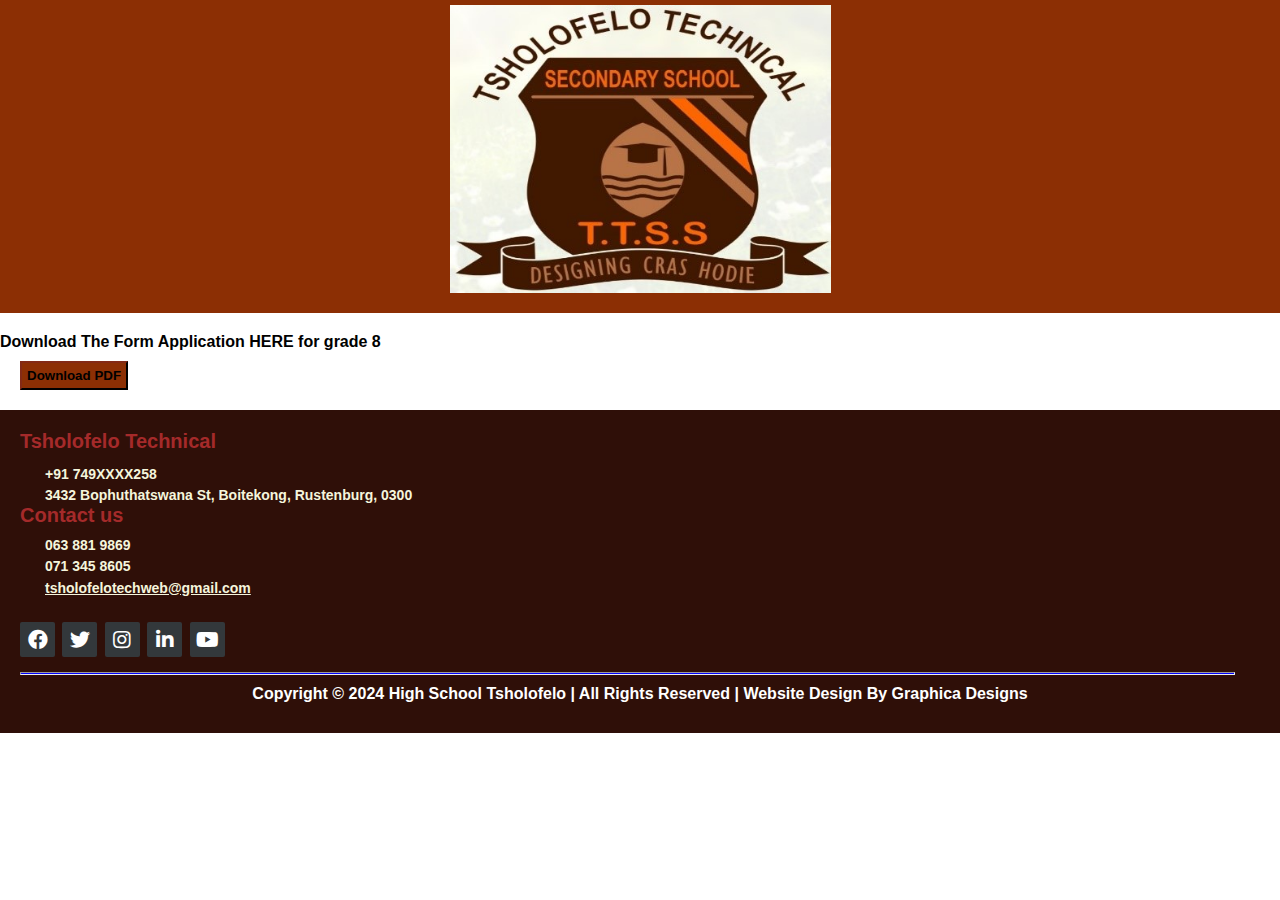
<file: FORM_APPLICATION/index.html>
<!DOCTYPE html>
<html lang="en">

<head>
    <meta charset="UTF-8">
    <meta http-equiv="X-UA-Compatible" content="IE=edge">
    <link rel="stylesheet" href="https://cdnjs.cloudflare.com/ajax/libs/font-awesome/5.15.3/css/all.min.css" />
    <link rel="stylesheet" href="http://maxcdn.bootstrapcdn.com/font-awesome/4.2.0/css/font-awesome.min.css">
    <link rel="stylesheet" href="http://fonts.googleapis.com/css?family=Cookie" type="text/css">
    <meta name="viewport" content="width=device-width, initial-scale=1">
    <link rel="stylesheet" href="style.css">
    <title>form APPLICATION</title>
</head>

<body>

    <section class="main-section">
        <div class="main-content">
            <img class="main_logo" src="../IMAGES/logo.jpg" alt="Description of main content image" />   
        </div>
        <div class="download">
            <p>Download The Form Application HERE for grade 8</form></p>
            <button id="downloadBtn">Download PDF</button>
            
        </div>
    

        <footer class="footer-distributed">
            <div class="footer-center">
                <div>
                    <div class="school_name">
                        <p class="footer-heading">Tsholofelo Technical</p>
                    </div>
                    <div class="icon-footer">
                        <p class="text">+91 749XXXX258</p>
                        <p class="text" style="margin-bottom:1px;">3432 Bophuthatswana St, Boitekong, Rustenburg, 0300</p>
                    </div>
                    <div class="school_name">
                        <p class="footer-heading">Contact us</p>
                        <p class="text">063 881 9869</p>
                        <p class="text">071 345 8605</p>
                        <p><a class="text" href="mailto:codeprogram012gmail.com?subject=Feedback&body=Hi%20there,">tsholofelotechweb@gmail.com</a></p>

                    </div>

                    <div class="footer-icons">
                        <a href="https://www.facebook.com/YourPage" target="_blank" class="fab fa-facebook"></a>
                        <a href="https://twitter.com/YourPage" target="_blank" class="fab fa-twitter"></a>
                        <a href="https://www.instagram.com/increrasableme" target="_blank" class="fab fa-instagram"></a>
                        <a href="https://www.linkedin.com/in/YourProfile" target="_blank" class="fab fa-linkedin"></a>
                        <a href="https://www.youtube.com/user/YourChannel" target="_blank" class="fab fa-youtube"></a>
                    </div>
                    <hr class="line">
                    <p class="copy-right" style="text-align: center;">Copyright © 2024 High School Tsholofelo | All Rights Reserved | Website Design By Graphica Designs</p>
                </div>
            </div>
        </footer>
    </section>
    <script>
        document.getElementById("downloadBtn").addEventListener("click", function() {
    // Replace 'path_to_your_file' with the path to your file
            var filePath = 'path_to_your_file';
            downloadFile(filePath);
        });

        function downloadFile(path) {
            var link = document.createElement('a');
            link.href = path;
            link.download = path.split('/').pop(); // Extracts filename from URL for the downloaded file
            link.click();
        }
    </script>
</body>

</html>
</file>
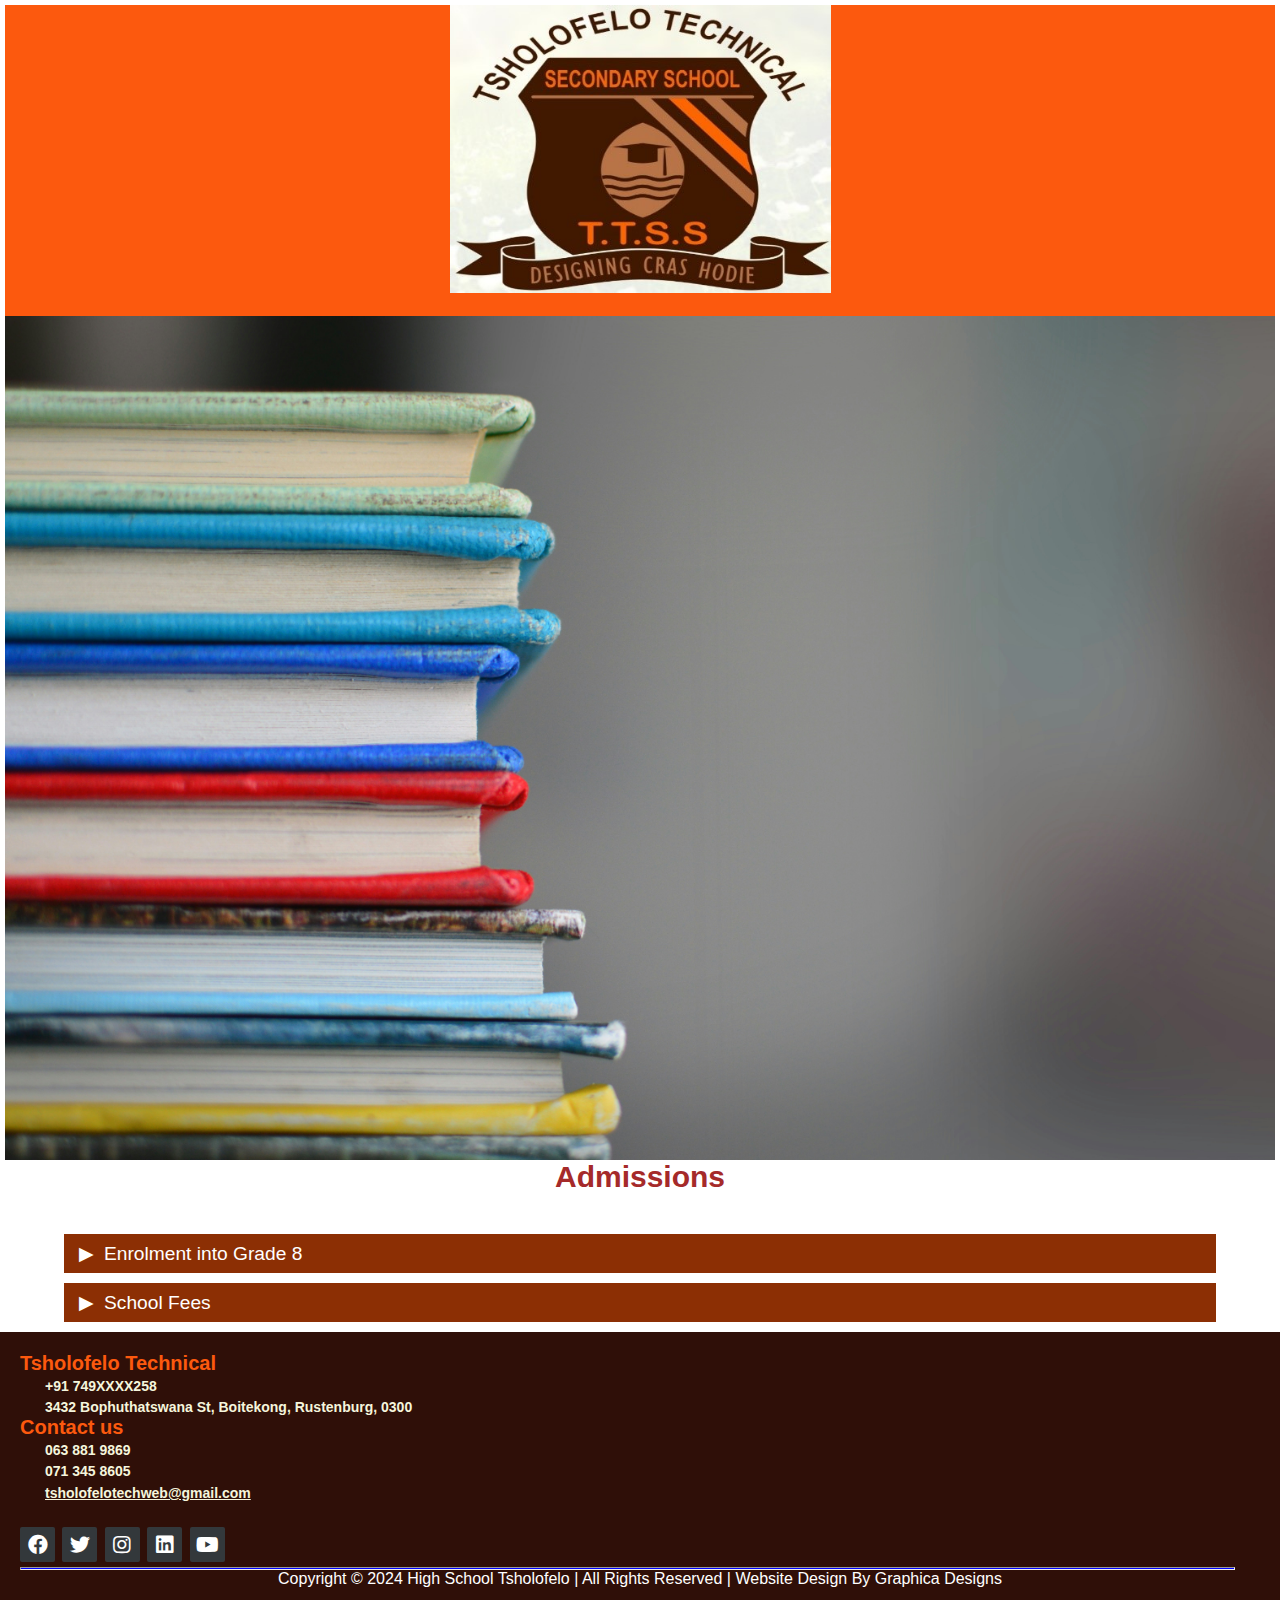
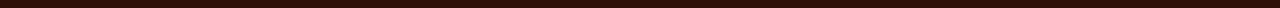
<file: ADMISSION/admission.html>
<!DOCTYPE html>
<html lang="en">

<head>
    <meta charset="UTF-8">
    <meta http-equiv="X-UA-Compatible" content="IE=edge">
    <link rel="stylesheet" href="https://cdnjs.cloudflare.com/ajax/libs/font-awesome/5.15.3/css/all.min.css" />
    <link rel="stylesheet" href="http://maxcdn.bootstrapcdn.com/font-awesome/4.2.0/css/font-awesome.min.css">
    <link rel="stylesheet" href="http://fonts.googleapis.com/css?family=Cookie" type="text/css">
    <meta name="viewport" content="width=device-width, initial-scale=1">
    <link rel="stylesheet" href="https://cdnjs.cloudflare.com/ajax/libs/font-awesome/5.15.3/css/all.min.css">
    <link rel="stylesheet" href="admission.css">
    <title>ADMISSION</title>
</head>

<body>

    <section class="main-section">
        <div class="main-content">
            <div class="heading-background">
                <img class="main_logo" src="../IMAGES/logo.jpg" alt="Description of main content image" />
            </div>
            <img class="image1" src="../IMAGES/admission.jpg" />
            <h1 class="main-text"> <font color="brown">Admissions</font> </h1>
        </div>
        <section>
            <ul class="myUL">
                <li><button class="caret-btn">Enrolment into Grade 8</button>
                    <ul class="nested">
                        <li style="margin-bottom: 10px; font-size: larger; font-weight: bold;"><h5>PLEASE NOTE:</h5></li>
                        <li style="margin-left: 25px;">-Application Period Begins: Get ready to apply from 
                            May 2, 2023. Mark your calendars!</li>
                        <li style="margin-left: 25px;">-Important Deadline Alert: Please note that
                             we won't be able to accept any applications submitted after the deadline.
                             So, make sure you get yours in on time! </li>
                        <li style="margin-left: 25px;">-Fill in the Required Fields: When completing your app
                            lication, don't forget to fill in all the fields marked 
                            with a little star (*). It's super important!</li>
                        <li style="margin-left: 25px;">-Certify Your Documents: Before attaching your documents, make sure
                             they're certified. We want to make sure e
                            verything's in order for you.</li>
                        <li style="margin-left: 25px;">-A Little Reminder: This application form is for parents or legal
                             guardians to complete. We appreciate your cooperation!</li>
                        <li style="margin-left: 25px;">-Download and Submit: If you prefer, you can download the application form below.
                             Once you've filled it out, just follow the instructions to submit it.</li>
                        <li style="margin-left: 25px; margin-top:20px">-We're eagerly looking forward to getting your application. Let's make 
                            2024 an amazing year together!</li>
                        <li style="margin-left: 25px;">-Technology</li>
                    </ul>
                </li>
            </ul>
            <ul class="myUL">
                <li><button class="caret-btn">School Fees</button>
                    <ul class="nested">
                        <li  style="margin-bottom: 10px; font-size: larger; font-weight: bold;"><h5>Registration</h5></li>
                        <li style="margin-left: 25px;">-Setswana Home Language</li>
                        <li style="margin-left: 25px;">-English First Additional Language</li>
                        <li style="margin-left: 25px;">-Life Orientation</li>
                        <li  style="margin-bottom: 10px; font-size: larger; font-weight: bold;"><h5>School Fees</h5></li>
                        <li style="margin-left: 25px;">-Natural Sciences</li>
                        <li style="margin-left: 25px;">-Creative Arts</li>
                        <li style="margin-left: 25px;">-Economic Management Sciences</li>
                        <li style="margin-left: 25px;">-Technology</li>
                    </ul>
                </li>
            </ul>

        </section>

        <footer class="footer-distributed">
            <div class="footer-center">
                <div>
                    <div class="school_name">
                        <p class="footer-heading">Tsholofelo Technical</p>
                    </div>
                    <div class="icon-footer">
                        <p class="text">+91 749XXXX258</p>
                        <p class="text" style="margin-bottom:1px;">3432 Bophuthatswana St, Boitekong, Rustenburg, 0300</p>
                    </div>
                    <div class="school_name">
                        <p class="footer-heading">Contact us</p>
                        <p class="text">063 881 9869</p>
                        <p class="text">071 345 8605</p>
                        <p><a class="text" href="mailto:codeprogram012gmail.com?subject=Feedback&body=Hi%20there,">tsholofelotechweb@gmail.com</a></p>

                    </div>

                    <div class="footer-icons">
                        <a href="https://www.facebook.com/YourPage" target="_blank" class="fab fa-facebook"></a>
                        <a href="https://twitter.com/YourPage" target="_blank" class="fab fa-twitter"></a>
                        <a href="https://www.instagram.com/increrasableme" target="_blank" class="fab fa-instagram"></a>
                        <a href="https://www.linkedin.com/in/YourProfile" target="_blank" class="fab fa-linkedin"></a>
                        <a href="https://www.youtube.com/user/YourChannel" target="_blank" class="fab fa-youtube"></a>
                    </div>
                    <hr class="line">
                    <p class="copy-right" style="text-align: center;">Copyright © 2024 High School Tsholofelo | All Rights Reserved | Website Design By Graphica Designs</p>
                </div>
            </div>
        </footer>
    </section>
    <script>
            document.addEventListener('DOMContentLoaded', function() {
        const caretButtons = document.querySelectorAll('.caret-btn');
        caretButtons.forEach(button => {
            button.addEventListener('click', function() {
                this.classList.toggle('caret-down');
                const nestedContent = this.nextElementSibling;
                nestedContent.classList.toggle('active');
            });
        });
    });

    </script>
</body>

</html>
</file>
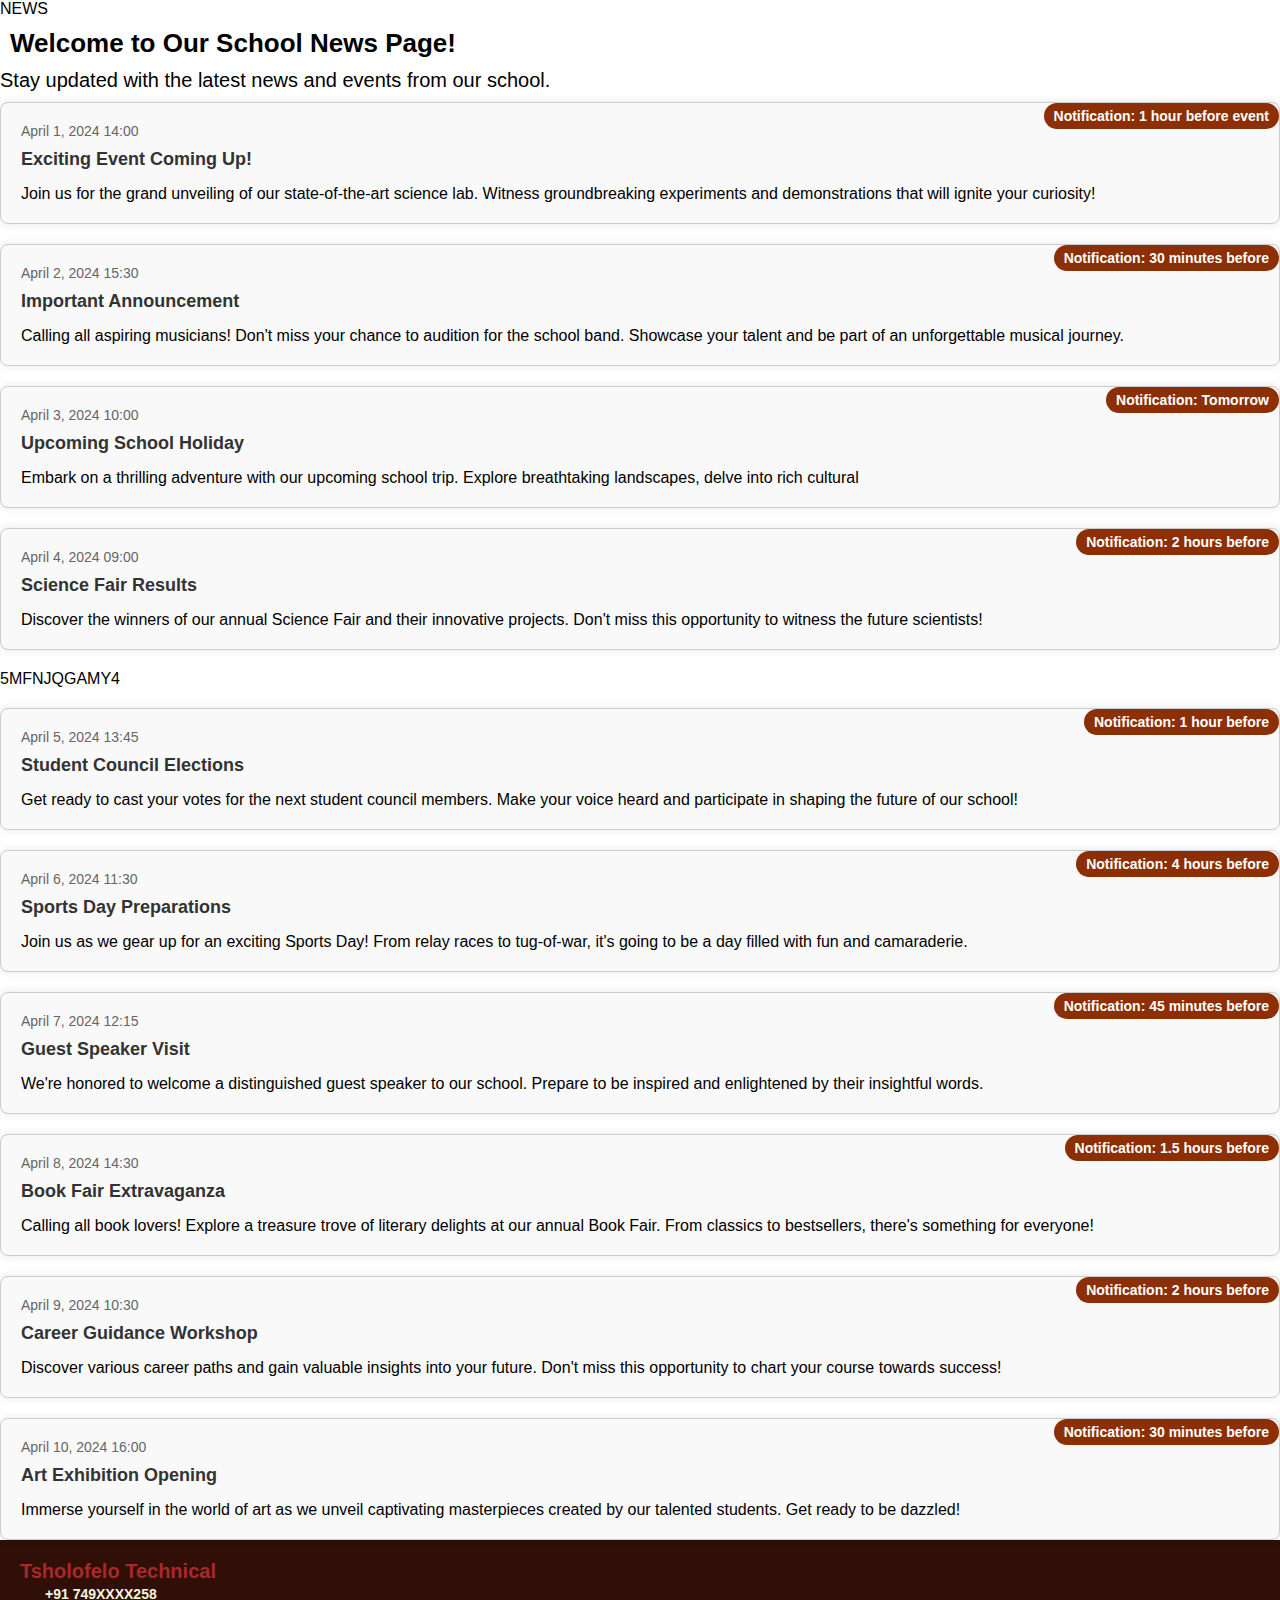
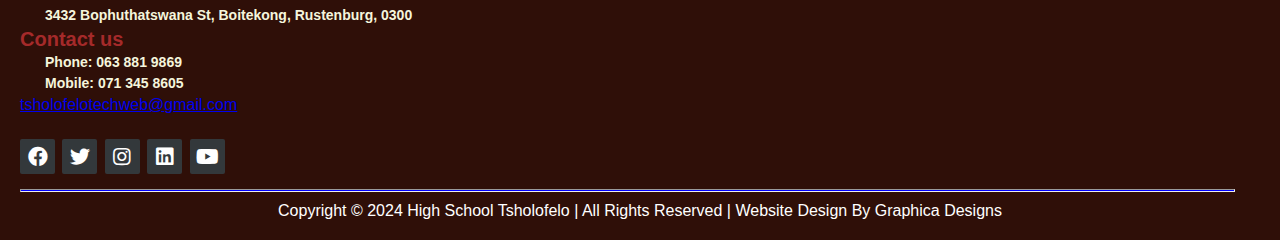
<file: NEWS/news.html>
<!DOCTYPE html>
<html lang="en">
<head>
    <meta charset="UTF-8">
    <meta http-equiv="X-UA-Compatible" content="IE=edge">
    <link rel="stylesheet" href="https://cdnjs.cloudflare.com/ajax/libs/font-awesome/5.15.3/css/all.min.css" />
    <link rel="stylesheet" href="http://maxcdn.bootstrapcdn.com/font-awesome/4.2.0/css/font-awesome.min.css">
    <link rel="stylesheet" href="http://fonts.googleapis.com/css?family=Cookie" type="text/css">
    <meta name="viewport" content="width=device-width, initial-scale=1">
    <link rel="stylesheet" href="https://cdnjs.cloudflare.com/ajax/libs/font-awesome/5.15.3/css/all.min.css">
    <link rel="stylesheet" href="news.css"
    <title>NEWS</title>

    <style>
        /* Your CSS styles */
    </style>
</head>
<body>
    <!-- Banner Section -->
    <div class="banner">
        <div class="banner-title">Welcome to Our School News Page!</div>
        <div class="banner-description">Stay updated with the latest news and events from our school.</div>
    </div>

    <!-- Container for News Boxes -->
    <div class="news-container">
        <!-- News Box 1 -->
        <div class="news-box event1">
            <div class="news-date">April 1, 2024 14:00</div>
            <div class="news-headline">Exciting Event Coming Up!</div>
            <div class="notification" onclick="showNotificationTime('event1', 60)">Notification: 1 hour before event</div>
            <p>Join us for the grand unveiling of our state-of-the-art science lab. Witness groundbreaking experiments and demonstrations that will ignite your curiosity!</p>
        </div>

        <!-- News Box 2 -->
        <div class="news-box event2">
            <div class="news-date">April 2, 2024 15:30</div>
            <div class="news-headline">Important Announcement</div>
            <div class="notification" onclick="showNotificationTime('event2', 30)">Notification: 30 minutes before</div>
            <p>Calling all aspiring musicians! Don't miss your chance to audition for the school band. Showcase your talent and be part of an unforgettable musical journey.</p>
        </div>

        <!-- News Box 3 -->
        <div class="news-box event3">
            <div class="news-date">April 3, 2024 10:00</div>
            <div class="news-headline">Upcoming School Holiday</div>
            <div class="notification" onclick="showNotificationTime('event3', 1440)">Notification: Tomorrow</div>
            <p>Embark on a thrilling adventure with our upcoming school trip. Explore breathtaking landscapes, delve into rich cultural</p>
        </div>

        <!-- Add more news boxes -->
        <!-- News Box 4 -->
        <div class="news-box event4">
            <div class="news-date">April 4, 2024 09:00</div>
            <div class="news-headline">Science Fair Results</div>
            <div class="notification" onclick="showNotificationTime('event4', 120)">Notification: 2 hours before</div>
            <p>Discover the winners of our annual Science Fair and their innovative projects. Don't miss this opportunity to witness the future scientists!</p>
        </div>5MFNJQGAMY4

        <!-- News Box 5 -->
        <div class="news-box event5">
            <div class="news-date">April 5, 2024 13:45</div>
            <div class="news-headline">Student Council Elections</div>
            <div class="notification" onclick="showNotificationTime('event5', 60)">Notification: 1 hour before</div>
            <p>Get ready to cast your votes for the next student council members. Make your voice heard and participate in shaping the future of our school!</p>
        </div>

        <!-- News Box 6 -->
        <div class="news-box event6">
            <div class="news-date">April 6, 2024 11:30</div>
            <div class="news-headline">Sports Day Preparations</div>
            <div class="notification" onclick="showNotificationTime('event6', 240)">Notification: 4 hours before</div>
            <p>Join us as we gear up for an exciting Sports Day! From relay races to tug-of-war, it's going to be a day filled with fun and camaraderie.</p>
        </div>

        <!-- News Box 7 -->
        <div class="news-box event7">
            <div class="news-date">April 7, 2024 12:15</div>
            <div class="news-headline">Guest Speaker Visit</div>
            <div class="notification" onclick="showNotificationTime('event7', 45)">Notification: 45 minutes before</div>
            <p>We're honored to welcome a distinguished guest speaker to our school. Prepare to be inspired and enlightened by their insightful words.</p>
        </div>

        <!-- News Box 8 -->
        <div class="news-box event8">
            <div class="news-date">April 8, 2024 14:30</div>
            <div class="news-headline">Book Fair Extravaganza</div>
            <div class="notification" onclick="showNotificationTime('event8', 90)">Notification: 1.5 hours before</div>
            <p>Calling all book lovers! Explore a treasure trove of literary delights at our annual Book Fair. From classics to bestsellers, there's something for everyone!</p>
        </div>

        <!-- News Box 9 -->
        <div class="news-box event9">
            <div class="news-date">April 9, 2024 10:30</div>
            <div class="news-headline">Career Guidance Workshop</div>
            <div class="notification" onclick="showNotificationTime('event9', 120)">Notification: 2 hours before</div>
            <p>Discover various career paths and gain valuable insights into your future. Don't miss this opportunity to chart your course towards success!</p>
        </div>

        <!-- News Box 10 -->
        <div class="news-box event10">
            <div class="news-date">April 10, 2024 16:00</div>
            <div class="news-headline">Art Exhibition Opening</div>
            <div class="notification" onclick="showNotificationTime('event10', 30)">Notification: 30 minutes before</div>
            <p>Immerse yourself in the world of art as we unveil captivating masterpieces created by our talented students. Get ready to be dazzled!</p>
        </div>
    </div>

     <!-- Footer Section -->
     <footer class="footer-distributed">
        <div class="footer-center">
            <div class="school_name">
                <p class="footer-heading">Tsholofelo Technical</p>
            </div>
            <div class="icon-footer">
                <p class="text">+91 749XXXX258</p>
                <p class="text">3432 Bophuthatswana St, Boitekong, Rustenburg, 0300</p>
            </div>
            <div class="contact-info">
                <p class="footer-heading">Contact us</p>
                <p class="text">Phone: 063 881 9869</p>
                <p class="text">Mobile: 071 345 8605</p>
                <p><a class="email-link" href="mailto:tsholofelotechweb@gmail.com?subject=Feedback&body=Hi%20there,">tsholofelotechweb@gmail.com</a></p>
            </div>
            <div class="footer-icons">
                <a href="https://www.facebook.com/YourPage" target="_blank" class="fab fa-facebook"></a>
                <a href="https://twitter.com/YourPage" target="_blank" class="fab fa-twitter"></a>
                <a href="https://www.instagram.com/increrasableme" target="_blank" class="fab fa-instagram"></a>
                <a href="https://www.linkedin.com/in/YourProfile" target="_blank" class="fab fa-linkedin"></a>
                <a href="https://www.youtube.com/user/YourChannel" target="_blank" class="fab fa-youtube"></a>
            </div>
        </div>
        <hr class="line">
        <p class="copy-right">Copyright © 2024 High School Tsholofelo | All Rights Reserved | Website Design By Graphica Designs</p>
    </footer>

    <script>
        // Function to show notification time when clicked
        function showNotificationTime(eventClass, minutesBefore) {
            var currentDate = new Date();
            var eventDate = new Date(document.querySelector('.' + eventClass).querySelector('.news-date').textContent.trim());
            var notificationTime = new Date(eventDate.getTime() - minutesBefore * 60000); // Convert minutes to milliseconds

            // Format notification time message
            var hours = notificationTime.getHours();
            var minutes = notificationTime.getMinutes();
            var ampm = hours >= 12 ? 'PM' : 'AM';
            hours = hours % 12;
            hours = hours ? hours : 12; // Handle midnight (0 hours)
            minutes = minutes < 10 ? '0' + minutes : minutes; // Add leading zero for single digit minutes
            var notificationMessage = 'Notification at ' + hours + ':' + minutes + ' ' + ampm;

            // Display notification time
            alert(notificationMessage);
        }
    </script>
</body>
</html>
</file>
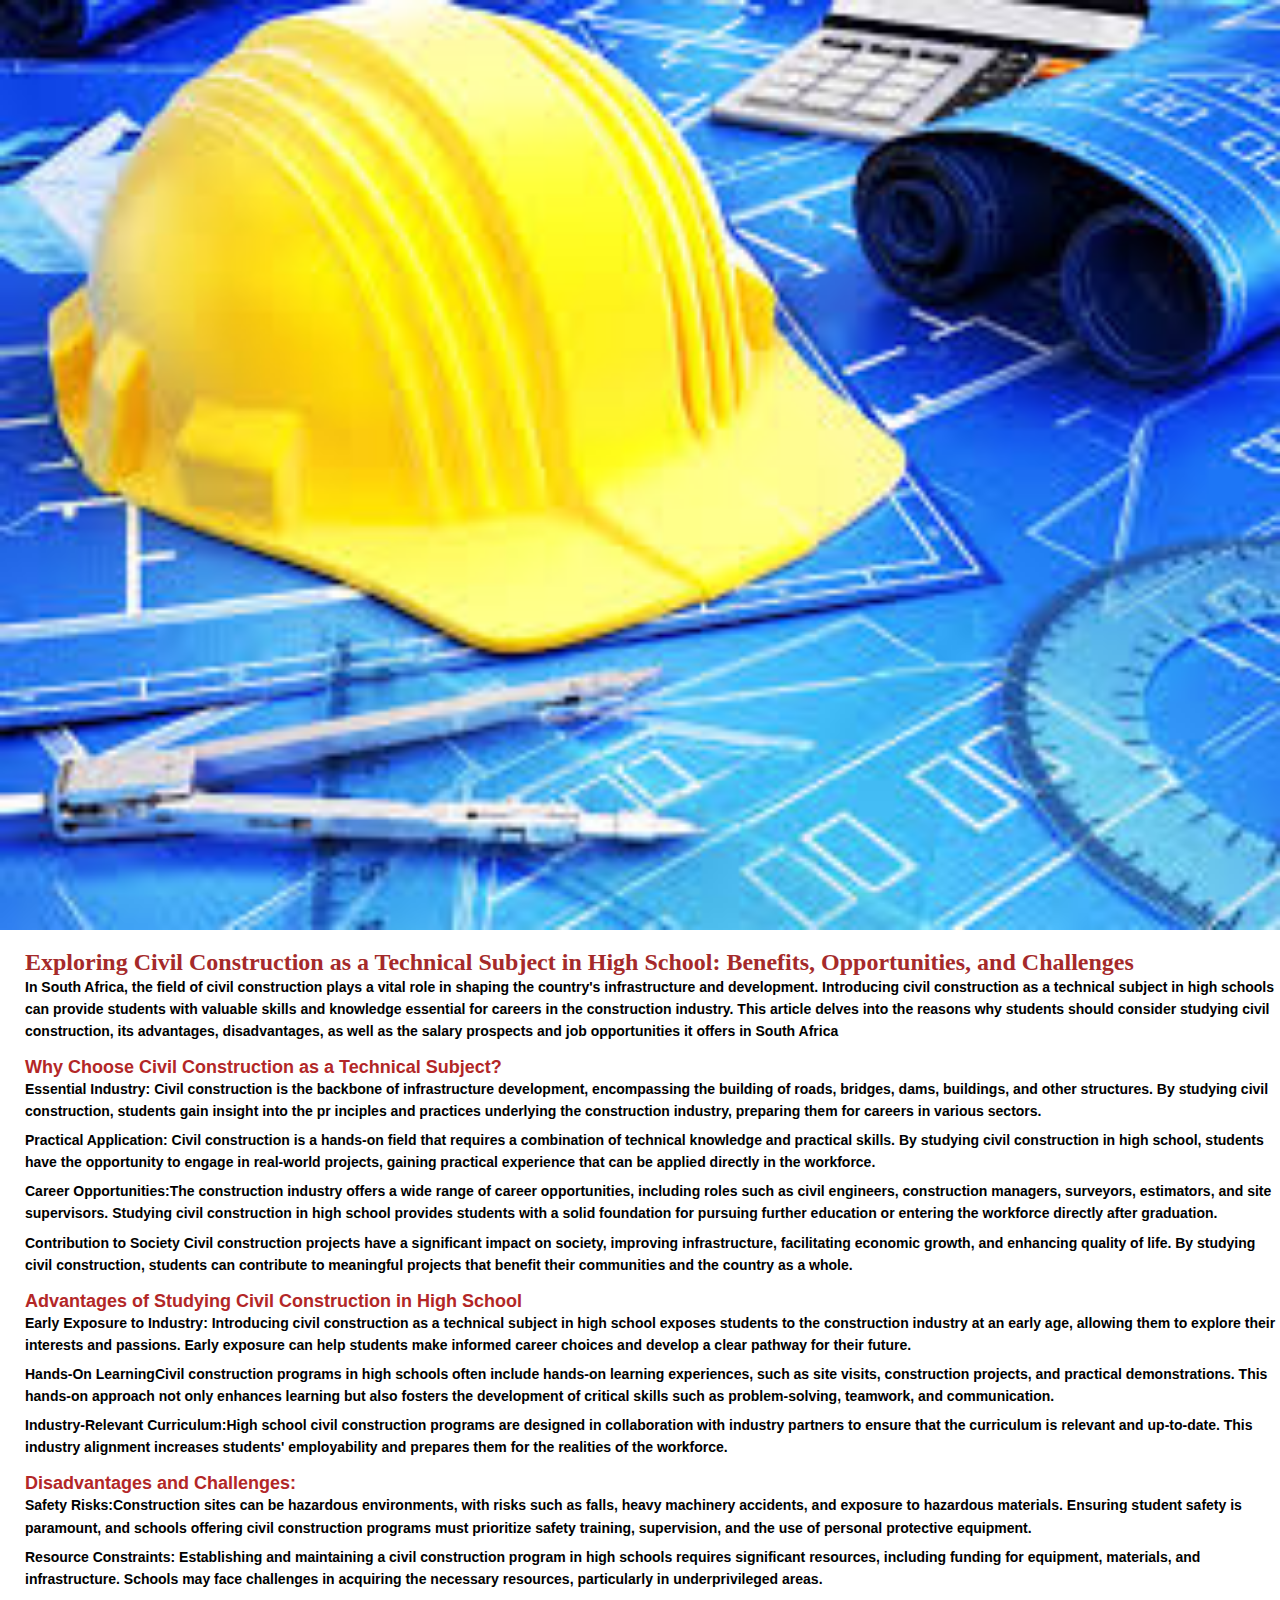
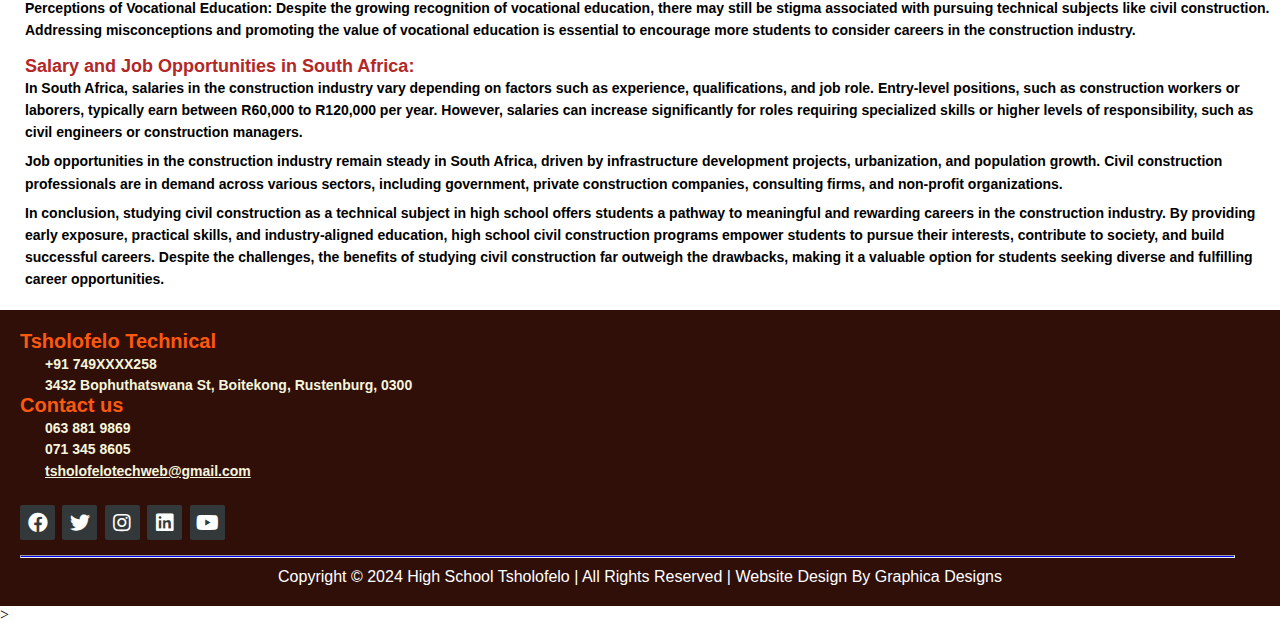
<file: ACADEMICS/carrer/constraction.html>
<!DOCTYPE html>
<html lang="en">

<head>
    <meta charset="UTF-8">
    <meta http-equiv="X-UA-Compatible" content="IE=edge">
    <link rel="stylesheet" href="https://cdnjs.cloudflare.com/ajax/libs/font-awesome/5.15.3/css/all.min.css" />
    <link rel="stylesheet" href="http://maxcdn.bootstrapcdn.com/font-awesome/4.2.0/css/font-awesome.min.css">
    <link rel="stylesheet" href="http://fonts.googleapis.com/css?family=Cookie" type="text/css">
    <meta name="viewport" content="width=device-width, initial-scale=1">
    <link rel="stylesheet" href="https://cdnjs.cloudflare.com/ajax/libs/font-awesome/5.15.3/css/all.min.css">
    <link rel="stylesheet" href="constraction.css">
    <!-- Make sure to link your style.css file -->
    <title>Construction</title>
</head>

<body>
    <div class="container">
        <div class="photos">
            <img class="image2" src="../IMAGES/const-3.jfif">
        </div>
        <div class="text">
            <p class="topic"><span style="color: black;"></span></p> 
            <h1 class=" head">Exploring Civil Construction as
                 a Technical Subject in High School: Benefits, Opportunities, and Challenges</h1>
            <p class="info">In South Africa, the field of civil construction plays a vital role in shaping the
                 country's infrastructure and development. Introducing civil construction as a technical subject
                 in high schools can provide students with valuable skills and knowledge essential for careers in
                  the construction industry. This article delves into the reasons why students should consider studying 
                  civil construction, its advantages,
                 disadvantages, as well as the salary prospects and job opportunities it offers in South Africa
            </p>
            <h1 class="topic">Why Choose Civil Construction as a Technical Subject?</h1>
            <p class="info"><span style="color: black;">Essential Industry:</span> Civil construction is the backbone of infrastructure development, encompassing 
                the building of roads, bridges, dams, buildings, and other structures. By studying civil construction, students gain insight into the pr
                inciples and practices underlying the construction industry, preparing them for careers in various sectors.
            </p>
            <p class="info"><span style="color: black;">Practical Application:</span> Civil construction is a hands-on field that requires a combination of technical
                 knowledge and practical skills. By studying civil construction in high school, students have the opportunity to 
                engage in real-world projects, gaining practical experience that can be applied directly in the workforce.
            </p>        
            <p class="info"><span style="color: black;">Career Opportunities:</span>The construction industry offers a wide range of career opportunities, including 
                roles such as civil engineers, construction managers, surveyors, estimators, and site supervisors. Studying civil construction in high school provides students with
                    a solid foundation for pursuing further education or entering the workforce directly after graduation.
            </p> 
            <p class="info"><span style="color: black;">Contribution to Society</span> Civil construction projects have a significant impact on society, improving infrastructure, 
                facilitating economic growth, and enhancing quality of life. By studying civil construction, 
                students can contribute to meaningful projects that benefit their communities and the country as a whole.
            </p> 
            <h1 class="topic">Advantages of Studying Civil Construction in High School</h1>
            <p class="info"><span style="color: black;">Early Exposure to Industry: </span> Introducing civil construction as a technical subject in high school exposes students to the construction industry at an early age, allowing them to explore their interests and passions. Early exposure can help students make informed career choices and develop a clear pathway for their future.</p> 
            <p class="info"><span style="color: black;">Hands-On Learning</span>Civil construction programs in high schools often include hands-on learning experiences, such as site visits, construction projects, and practical demonstrations. This hands-on approach not only enhances learning but also fosters the development of critical skills such as problem-solving, teamwork, and communication.</p> 
            <p class="info"><span style="color: black;">Industry-Relevant Curriculum:</span>High school civil construction programs are designed in collaboration with industry partners to ensure that the curriculum is relevant and up-to-date. This industry alignment increases students' employability and prepares them for the realities of the workforce.</p> 
            <h1 class="topic">Disadvantages and Challenges:</h1>
            <p class="info"><span style="color: black;">Safety Risks:</span>Construction sites can be hazardous environments, with risks such as falls, heavy machinery accidents, and exposure to hazardous materials. Ensuring student safety is paramount, and schools offering civil construction programs must prioritize safety training, supervision, and the use of personal protective equipment.</p> 
            <p class="info"><span style="color: black;">Resource Constraints:</span> Establishing and maintaining a civil construction program in high schools requires significant resources, including funding for equipment, materials, and infrastructure. Schools may face challenges in acquiring the necessary resources, particularly in underprivileged areas.</p> 
            <p class="info"><span style="color: black;">Perceptions of Vocational Education:</span> Despite the growing recognition of vocational education, there may still be stigma associated with pursuing technical subjects like civil construction. Addressing misconceptions and promoting the value of vocational education is essential to encourage more students to consider careers in the construction industry.</p>
            <h1 class="topic">Salary and Job Opportunities in South Africa:</h1>
            <p class="info">In South Africa, salaries in the construction industry vary depending on factors such as experience, qualifications, and job role. Entry-level positions, such as construction workers or laborers, typically earn between R60,000 to R120,000 per year. However, salaries can increase significantly for roles requiring specialized skills or higher levels of responsibility, such as civil engineers or construction managers.</p> 
            <p class="info">Job opportunities in the construction industry remain steady in South Africa, driven by infrastructure development projects, urbanization, and population growth. Civil construction professionals are in demand across various sectors, including government, private construction companies, consulting firms, and non-profit organizations.</p> 
            <p class="info">In conclusion, studying civil construction as a technical subject in high school offers students a pathway to meaningful and rewarding careers in the construction industry. By providing early exposure, practical skills, and industry-aligned education, high school civil construction programs empower students to pursue their interests, contribute to society, and build successful careers. Despite the challenges, the benefits of studying civil construction far outweigh the drawbacks, making it a valuable option for students seeking diverse and fulfilling career opportunities.
            </p> 

        </div>
    </div>

    <footer class="footer-distributed">
        <div class="footer-center">
            <div>
                <div class="school_name">
                    <p class="footer-heading">Tsholofelo Technical</p>
                </div>
                <div class="icon-footer">
                    <p class="text">+91 749XXXX258</p>
                    <p class="text" style="margin-bottom:1px;">3432 Bophuthatswana St, Boitekong, Rustenburg, 0300</p>
                </div>
                <div class="school_name">
                    <p class="footer-heading">Contact us</p>
                    <p class="text">063 881 9869</p>
                    <p class="text">071 345 8605</p>
                    <p><a class="text" href="mailto:codeprogram012gmail.com?subject=Feedback&body=Hi%20there,">tsholofelotechweb@gmail.com</a></p>

                </div>

                <div class="footer-icons">
                    <a href="https://www.facebook.com/YourPage" target="_blank" class="fab fa-facebook"></a>
                    <a href="https://twitter.com/YourPage" target="_blank" class="fab fa-twitter"></a>
                    <a href="https://www.instagram.com/increrasableme" target="_blank" class="fab fa-instagram"></a>
                    <a href="https://www.linkedin.com/in/YourProfile" target="_blank" class="fab fa-linkedin"></a>
                    <a href="https://www.youtube.com/user/YourChannel" target="_blank" class="fab fa-youtube"></a>
                </div>
                <hr class="line">
                <p class="copy-right" style="text-align: center;">Copyright © 2024 High School Tsholofelo | All Rights Reserved | Website Design By Graphica Designs</p>
            </div>
        </div>
    </footer>>

</body>

</html>
</file>
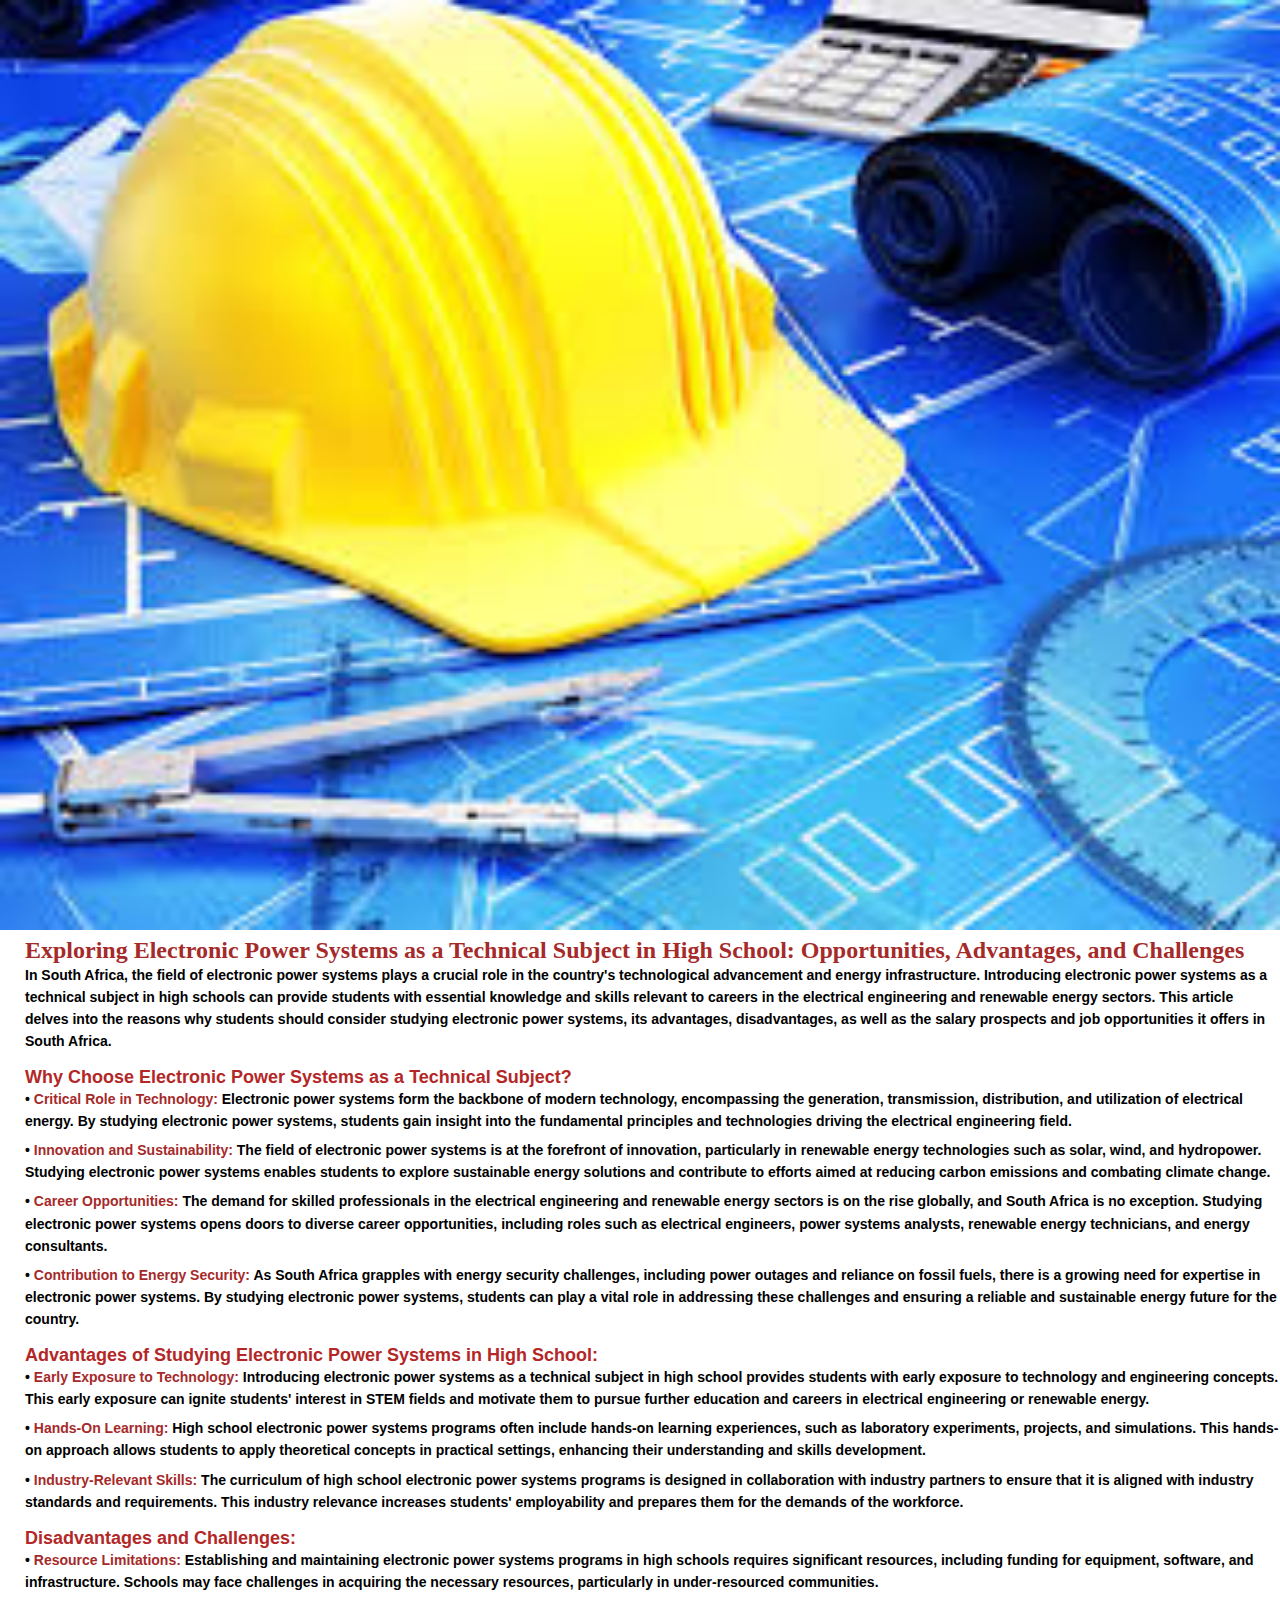
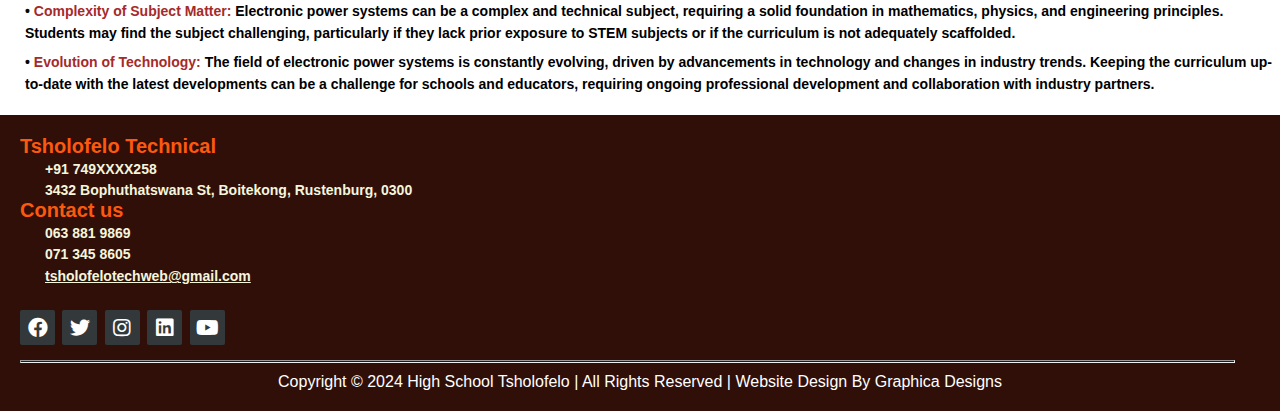
<file: ACADEMICS/carrer/elecrtical.html>
<!DOCTYPE html>
<html lang="en">

<head>
    <meta charset="UTF-8">
    <meta http-equiv="X-UA-Compatible" content="IE=edge">
    <link rel="stylesheet" href="https://cdnjs.cloudflare.com/ajax/libs/font-awesome/5.15.3/css/all.min.css" />
    <link rel="stylesheet" href="http://maxcdn.bootstrapcdn.com/font-awesome/4.2.0/css/font-awesome.min.css">
    <link rel="stylesheet" href="http://fonts.googleapis.com/css?family=Cookie" type="text/css">
    <meta name="viewport" content="width=device-width, initial-scale=1">
    <link rel="stylesheet" href="https://cdnjs.cloudflare.com/ajax/libs/font-awesome/5.15.3/css/all.min.css">
    <link rel="stylesheet" href="electrical.css">
    <!-- Make sure to link your style.css file -->
    <title>electrical</title>
</head>

<body>
    <div class="container">
            <img class="image2" src="../IMAGES/const-3.jfif">
        </div>
        <div class="text">
            <h1 class="head">Exploring Electronic Power Systems as a Technical Subject in High School: Opportunities, Advantages, and Challenges</h1>
            <p class="info">In South Africa, the field of electronic power systems plays a crucial role in the country's technological advancement and energy infrastructure. Introducing electronic power systems as a technical subject in high schools can provide students with essential knowledge and skills relevant to careers in the electrical engineering and renewable energy sectors. This article delves into the reasons why students should consider studying electronic power systems, its advantages, disadvantages, as well as the salary prospects and job opportunities it offers in South Africa.</p>
            <h2 class="topic">Why Choose Electronic Power Systems as a Technical Subject?</h2>
            <p class="info"><span class="points">• </span><span style="color: brown;">Critical Role in Technology:</span> Electronic power systems form the backbone of modern technology, encompassing the generation, transmission, distribution, and utilization of electrical energy. By studying electronic power systems, students gain insight into the fundamental principles and technologies driving the electrical engineering field.</p>
            <p class="info"><span class="points">• </span><span style="color: brown;">Innovation and Sustainability:</span> The field of electronic power systems is at the forefront of innovation, particularly in renewable energy technologies such as solar, wind, and hydropower. Studying electronic power systems enables students to explore sustainable energy solutions and contribute to efforts aimed at reducing carbon emissions and combating climate change.</p>
            <p class="info"><span class="points">• </span><span style="color: brown;">Career Opportunities:</span> The demand for skilled professionals in the electrical engineering and renewable energy sectors is on the rise globally, and South Africa is no exception. Studying electronic power systems opens doors to diverse career opportunities, including roles such as electrical engineers, power systems analysts, renewable energy technicians, and energy consultants.</p>
            <p class="info"><span class="points">• </span><span style="color: brown;">Contribution to Energy Security:</span> As South Africa grapples with energy security challenges, including power outages and reliance on fossil fuels, there is a growing need for expertise in electronic power systems. By studying electronic power systems, students can play a vital role in addressing these challenges and ensuring a reliable and sustainable energy future for the country.</p>
            <h2 class="topic">Advantages of Studying Electronic Power Systems in High School:</h2>
            <p class="info"><span class="points">• </span><span style="color: brown;">Early Exposure to Technology:</span> Introducing electronic power systems as a technical subject in high school provides students with early exposure to technology and engineering concepts. This early exposure can ignite students' interest in STEM fields and motivate them to pursue further education and careers in electrical engineering or renewable energy.</p>
            <p class="info"><span class="points">• </span><span style="color: brown;">Hands-On Learning:</span> High school electronic power systems programs often include hands-on learning experiences, such as laboratory experiments, projects, and simulations. This hands-on approach allows students to apply theoretical concepts in practical settings, enhancing their understanding and skills development.</p>
            <p class="info"><span class="points">• </span><span style="color: brown;">Industry-Relevant Skills:</span> The curriculum of high school electronic power systems programs is designed in collaboration with industry partners to ensure that it is aligned with industry standards and requirements. This industry relevance increases students' employability and prepares them for the demands of the workforce.</p>
            <h2 class="topic">Disadvantages and Challenges:</h2>
            <p class="info"><span class="points">• </span><span style="color: brown;">Resource Limitations:</span> Establishing and maintaining electronic power systems programs in high schools requires significant resources, including funding for equipment, software, and infrastructure. Schools may face challenges in acquiring the necessary resources, particularly in under-resourced communities.</p>
            <p class="info"><span class="points">• </span><span style="color: brown;">Complexity of Subject Matter:</span> Electronic power systems can be a complex and technical subject, requiring a solid foundation in mathematics, physics, and engineering principles. Students may find the subject challenging, particularly if they lack prior exposure to STEM subjects or if the curriculum is not adequately scaffolded.</p>
            <p class="info"><span class="points">• </span><span style="color: brown;">Evolution of Technology:</span> The field of electronic power systems is constantly evolving, driven by advancements in technology and changes in industry trends. Keeping the curriculum up-to-date with the latest developments can be a challenge for schools and educators, requiring ongoing professional development and collaboration with industry partners.</p>
            <h2 class="topic">

        </div>
    </div>

    <footer class="footer-distributed">
        <div class="footer-center">
            <div>
                <div class="school_name">
                    <p class="footer-heading">Tsholofelo Technical</p>
                </div>
                <div class="icon-footer">
                    <p class="text">+91 749XXXX258</p>
                    <p class="text" style="margin-bottom:1px;">3432 Bophuthatswana St, Boitekong, Rustenburg, 0300</p>
                </div>
                <div class="school_name">
                    <p class="footer-heading">Contact us</p>
                    <p class="text">063 881 9869</p>
                    <p class="text">071 345 8605</p>
                    <p><a class="text" href="mailto:codeprogram012gmail.com?subject=Feedback&body=Hi%20there,">tsholofelotechweb@gmail.com</a></p>

                </div>

                <div class="footer-icons">
                    <a href="https://www.facebook.com/YourPage" target="_blank" class="fab fa-facebook"></a>
                    <a href="https://twitter.com/YourPage" target="_blank" class="fab fa-twitter"></a>
                    <a href="https://www.instagram.com/increrasableme" target="_blank" class="fab fa-instagram"></a>
                    <a href="https://www.linkedin.com/in/YourProfile" target="_blank" class="fab fa-linkedin"></a>
                    <a href="https://www.youtube.com/user/YourChannel" target="_blank" class="fab fa-youtube"></a>
                </div>
                <hr class="line">
                <p class="copy-right" style="text-align: center;">Copyright © 2024 High School Tsholofelo | All Rights Reserved | Website Design By Graphica Designs</p>
            </div>
        </div>
    </footer>

</body>

</html>
</file>
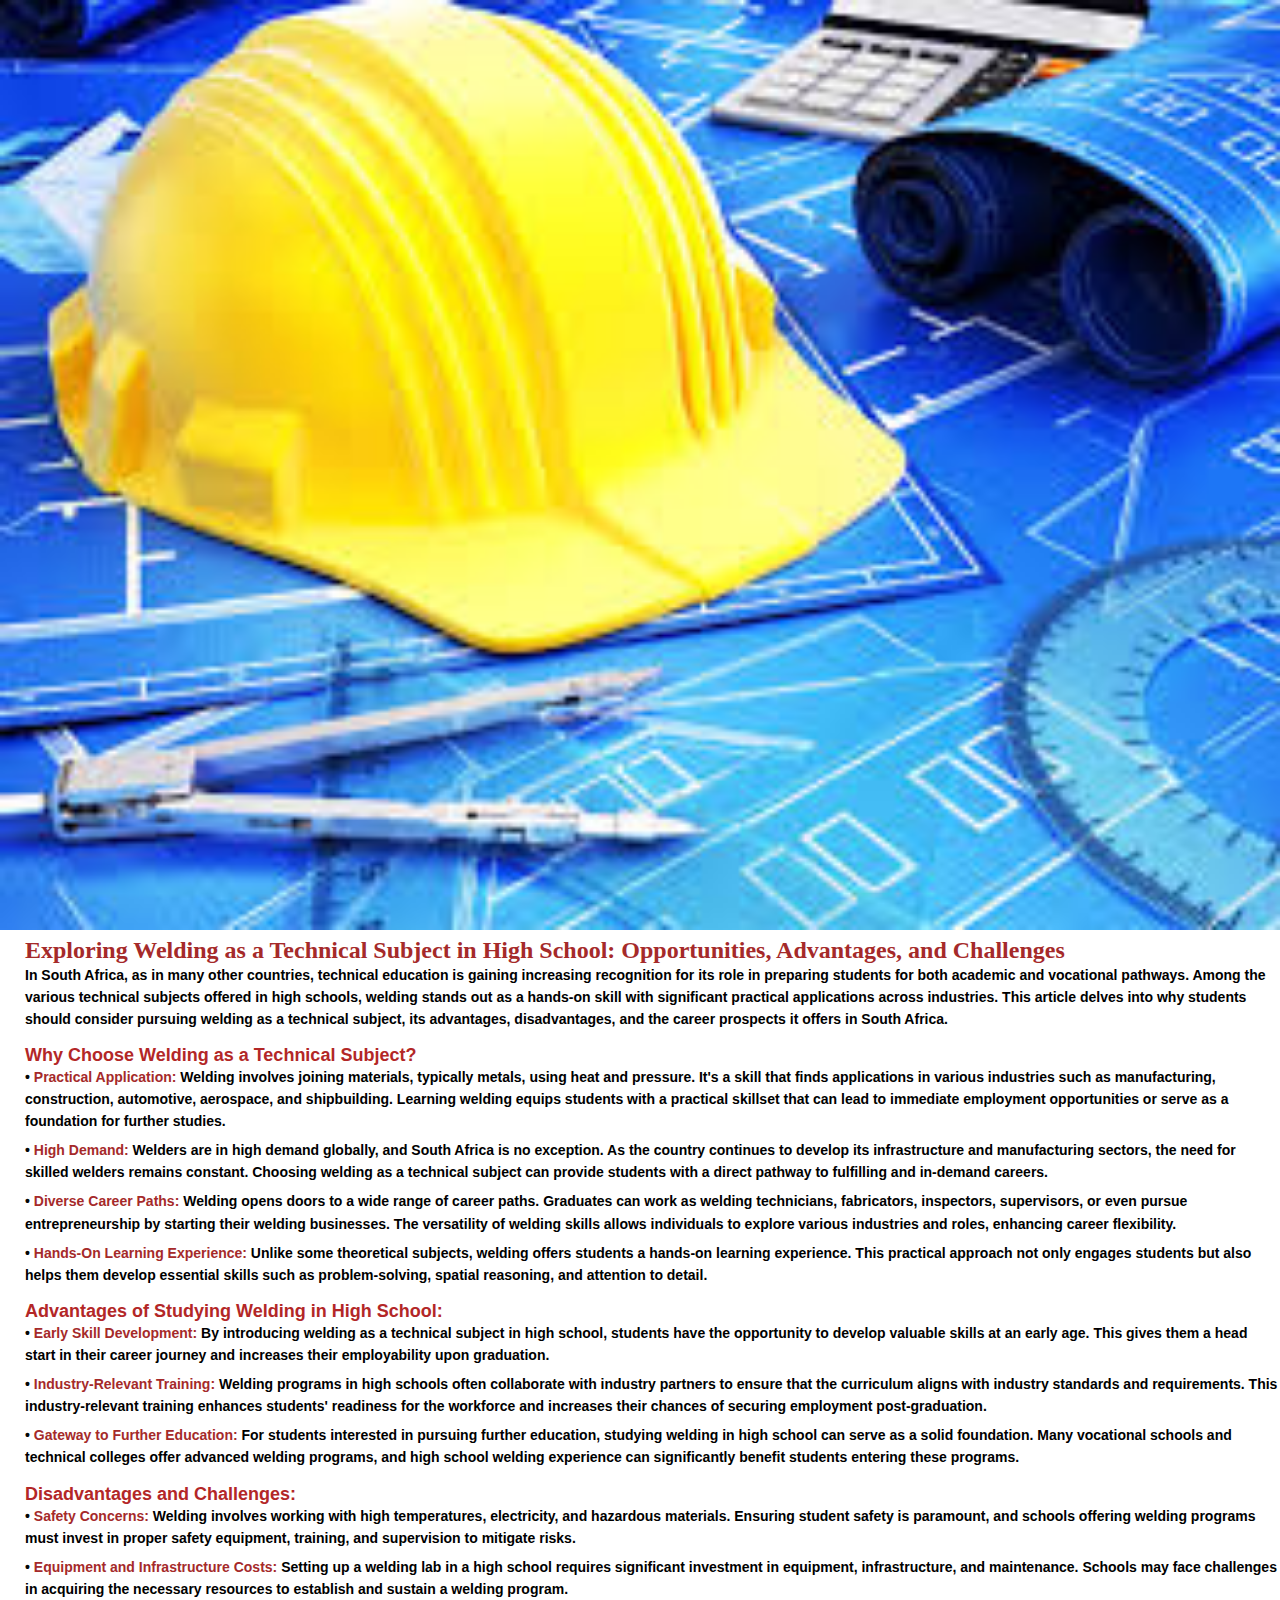
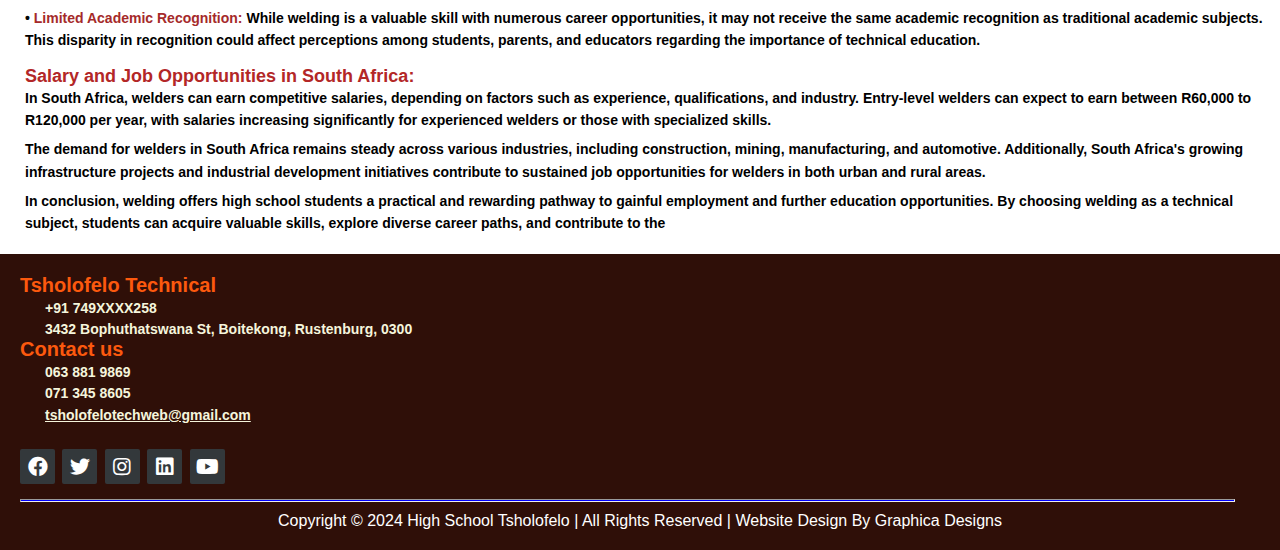
<file: ACADEMICS/carrer/welding.html>
<!DOCTYPE html>
<html lang="en">

<head>
    <meta charset="UTF-8">
    <meta http-equiv="X-UA-Compatible" content="IE=edge">
    <link rel="stylesheet" href="https://cdnjs.cloudflare.com/ajax/libs/font-awesome/5.15.3/css/all.min.css" />
    <link rel="stylesheet" href="http://maxcdn.bootstrapcdn.com/font-awesome/4.2.0/css/font-awesome.min.css">
    <link rel="stylesheet" href="http://fonts.googleapis.com/css?family=Cookie" type="text/css">
    <meta name="viewport" content="width=device-width, initial-scale=1">
    <link rel="stylesheet" href="https://cdnjs.cloudflare.com/ajax/libs/font-awesome/5.15.3/css/all.min.css">
    <link rel="stylesheet" href="welding.css">
    <!-- Make sure to link your style.css file -->
    <title>welding</title>
</head>

<body>
    <div class="container">
            <img class="image2" src="../IMAGES/const-3.jfif">
        </div>
        <div class="text">
            <h1 class="head">Exploring Welding as a Technical Subject in High School: Opportunities, Advantages, and Challenges</h1>
            <p class="info">In South Africa, as in many other countries, technical education is gaining increasing recognition for its role in preparing students for both academic and vocational pathways. Among the various technical subjects offered in high schools, welding stands out as a hands-on skill with significant practical applications across industries. This article delves into why students should consider pursuing welding as a technical subject, its advantages, disadvantages, and the career prospects it offers in South Africa.</p>
            <h2 class="topic">Why Choose Welding as a Technical Subject?</h2>
            <p class="info"><span class="points">• </span><span style="color: brown;">Practical Application:</span> Welding involves joining materials, typically metals, using heat and pressure. It's a skill that finds applications in various industries such as manufacturing, construction, automotive, aerospace, and shipbuilding. Learning welding equips students with a practical skillset that can lead to immediate employment opportunities or serve as a foundation for further studies.</p>
            <p class="info"><span class="points">• </span><span style="color: brown;">High Demand:</span> Welders are in high demand globally, and South Africa is no exception. As the country continues to develop its infrastructure and manufacturing sectors, the need for skilled welders remains constant. Choosing welding as a technical subject can provide students with a direct pathway to fulfilling and in-demand careers.</p>
            <p class="info"><span class="points">• </span><span style="color: brown;">Diverse Career Paths:</span> Welding opens doors to a wide range of career paths. Graduates can work as welding technicians, fabricators, inspectors, supervisors, or even pursue entrepreneurship by starting their welding businesses. The versatility of welding skills allows individuals to explore various industries and roles, enhancing career flexibility.</p>
            <p class="info"><span class="points">• </span><span style="color: brown;">Hands-On Learning Experience:</span> Unlike some theoretical subjects, welding offers students a hands-on learning experience. This practical approach not only engages students but also helps them develop essential skills such as problem-solving, spatial reasoning, and attention to detail.</p>
            <h2 class="topic">Advantages of Studying Welding in High School:</h2>
            <p class="info"><span class="points">• </span><span style="color: brown;">Early Skill Development:</span> By introducing welding as a technical subject in high school, students have the opportunity to develop valuable skills at an early age. This gives them a head start in their career journey and increases their employability upon graduation.</p>
            <p class="info"><span class="points">• </span><span style="color: brown;">Industry-Relevant Training:</span> Welding programs in high schools often collaborate with industry partners to ensure that the curriculum aligns with industry standards and requirements. This industry-relevant training enhances students' readiness for the workforce and increases their chances of securing employment post-graduation.</p>
            <p class="info"><span class="points">• </span><span style="color: brown;">Gateway to Further Education:</span> For students interested in pursuing further education, studying welding in high school can serve as a solid foundation. Many vocational schools and technical colleges offer advanced welding programs, and high school welding experience can significantly benefit students entering these programs.</p>
            <h2 class="topic">Disadvantages and Challenges:</h2>
            <p class="info"><span class="points">• </span><span style="color: brown;">Safety Concerns:</span> Welding involves working with high temperatures, electricity, and hazardous materials. Ensuring student safety is paramount, and schools offering welding programs must invest in proper safety equipment, training, and supervision to mitigate risks.</p>
            <p class="info"><span class="points">• </span><span style="color: brown;">Equipment and Infrastructure Costs:</span> Setting up a welding lab in a high school requires significant investment in equipment, infrastructure, and maintenance. Schools may face challenges in acquiring the necessary resources to establish and sustain a welding program.</p>
            <p class="info"><span class="points">• </span><span style="color: brown;">Limited Academic Recognition:</span> While welding is a valuable skill with numerous career opportunities, it may not receive the same academic recognition as traditional academic subjects. This disparity in recognition could affect perceptions among students, parents, and educators regarding the importance of technical education.</p>
            <h2 class="topic">Salary and Job Opportunities in South Africa:</h2>
            <p class="info">In South Africa, welders can earn competitive salaries, depending on factors such as experience, qualifications, and industry. Entry-level welders can expect to earn between R60,000 to R120,000 per year, with salaries increasing significantly for experienced welders or those with specialized skills.</p>
            <p class="info">The demand for welders in South Africa remains steady across various industries, including construction, mining, manufacturing, and automotive. Additionally, South Africa's growing infrastructure projects and industrial development initiatives contribute to sustained job opportunities for welders in both urban and rural areas.</p>
            <p class="info">In conclusion, welding offers high school students a practical and rewarding pathway to gainful employment and further education opportunities. By choosing welding as a technical subject, students can acquire valuable skills, explore diverse career paths, and contribute to the
        </div>
    </div>

    <footer class="footer-distributed">
        <div class="footer-center">
            <div>
                <div class="school_name">
                    <p class="footer-heading">Tsholofelo Technical</p>
                </div>
                <div class="icon-footer">
                    <p class="text">+91 749XXXX258</p>
                    <p class="text" style="margin-bottom:1px;">3432 Bophuthatswana St, Boitekong, Rustenburg, 0300</p>
                </div>
                <div class="school_name">
                    <p class="footer-heading">Contact us</p>
                    <p class="text">063 881 9869</p>
                    <p class="text">071 345 8605</p>
                    <p><a class="text" href="mailto:codeprogram012gmail.com?subject=Feedback&body=Hi%20there,">tsholofelotechweb@gmail.com</a></p>

                </div>

                <div class="footer-icons">
                    <a href="https://www.facebook.com/YourPage" target="_blank" class="fab fa-facebook"></a>
                    <a href="https://twitter.com/YourPage" target="_blank" class="fab fa-twitter"></a>
                    <a href="https://www.instagram.com/increrasableme" target="_blank" class="fab fa-instagram"></a>
                    <a href="https://www.linkedin.com/in/YourProfile" target="_blank" class="fab fa-linkedin"></a>
                    <a href="https://www.youtube.com/user/YourChannel" target="_blank" class="fab fa-youtube"></a>
                </div>
                <hr class="line">
                <p class="copy-right" style="text-align: center;">Copyright © 2024 High School Tsholofelo | All Rights Reserved | Website Design By Graphica Designs</p>
            </div>
        </div>
    </footer>

</body>

</html>
</file>
<file: FORM_APPLICATION/style.css>
@import url('http://fonts.googleapis.com/css?family=Open+Sans:400,700');

* {
    margin: 0;
    padding: 0;
    box-sizing: border-box;
}
body {
    overflow-y: scroll;
    display: flex;
    flex-direction: column;
    min-height: 100vh;
}


.footer-distributed {
    background-color: #2f0f08; /* Change this color to your desired color */
    color: #fff; /* Text color */
    padding: 20px;
}
#downloadBtn {
    background-color: #8c2f04;
    margin-left: 20px;
    padding: 5px;
    font-weight: bold;
    border-color: #2f0f08;
 

}

body, html {
    margin: 0;
    padding: 0;
    height: 100%;
    font-family: Arial, sans-serif;
}

.main-content {
    background-color: #8c2f04;
}
.download {
    margin-top: 20px;
    margin-bottom: 20px;
}
p {
    font-size: 16px;
    font-family: Arial, Helvetica, sans-serif;
    font-weight: bolder;
    margin-bottom: 10px;
    
}
.main-content {
    padding: 5px;
    width: 100%;
    max-width: 100%;
    margin: 0 auto;
    box-sizing: border-box;
    text-align: center;
    align-items: center;
    font-size: small;
    display: flex;
    flex-direction: column;
    justify-content: space-between;
    padding-bottom: 20px;
}

@media (max-height:800px) {
    footer {
        position: static;
    }
    header {
        padding-top: 40px;
    }
}



.footer-heading {
    font-size: 20px;
    font-weight: bold;
    color: brown;
}

.icon-footer {
    display: inline-block;
    margin-right: 10px;
}

.text {
    color: beige;
    font-size: 14px;
    font-weight: 700;
    margin-left: 25px;
    margin-bottom: 5px;
    margin-top: 3px;
}

.line {
    height: 3px;
    width: 98%;
    background-color: blue;
    text-align: center;
    margin-top: 10px;
    margin-bottom: 10px;
}

.footer-icons {
    margin-top: 25px;
}

.footer-icons a {
    display: inline-block;
    width: 35px;
    height: 35px;
    cursor: pointer;
    background-color: #33383b;
    border-radius: 2px;
    font-size: 20px;
    color: #ffffff;
    text-align: center;
    line-height: 35px;
    margin-right: 3px;
    margin-bottom: 5px;
    text-decoration: none;
}

.footer-icons a:hover {
    background-color: #3F71EA;
    color: #be6464;
}

.footer-icons a i {
    display: flex;
    align-items: center;
    justify-content: center;
    height: 100%;
}

.footer-icons a i.fa-facebook:before {
    content: "\f09a";
}

.footer-icons a i.fa-instagram:before {
    content: "\f16d";
}

.footer-icons a i.fa-linkedin:before {
    content: "\f08c";
}

.footer-icons a i.fa-twitter:before {
    content: "\f099";
}

.footer-icons a i.fa-youtube:before {
    content: "\f167";
}

.topic {
    color: brown;
    font-size: 30px;
    font-weight: bold;
}

.info {
    color: gray;
    font-size: large;
    text-overflow: clip;
}

.main_logo {
    width: 30%;
}

.image1 {
    width: 95%;
}
@media (max-width: 200px) {
    .footer-distributed .footer-left,
    .footer-distributed .footer-center,
    .footer-distributed .footer-right {
        display: block;
        width: 100%;
        margin-bottom: 40px;
        text-align: center;
    }

    .footer-distributed .footer-center i {
        margin-left: 0;
    }
}
.container .head {
    color: #fbfdce;
    font-size: 30px;
    font-weight: bold;
    padding: 30px;
    text-transform: uppercase;
    text-align: center;
    letter-spacing: 3px;
    background: linear-gradient(30deg, #dfe155, #ed4901);
}
.icon-footer {
    display: inline-block; /* or use 'inline' */
    margin-right: 10px; /* add some margin for spacing */
}

i {
    margin-right: 5px; /* add some margin for spacing between icon and text */
}
</file>
<file: ADMISSION/admission.css>
@import url('http://fonts.googleapis.com/css?family=Open+Sans:400,700');

* {
    margin: 0;
    padding: 0;
    box-sizing: border-box;
}
body {
    overflow-y: scroll;
    display: flex;
    flex-direction: column;
    min-height: 100vh;

}
.heading-background {
    background-color:#fc590e ;
    width: 100%;
    
}
/* FOTTER COLOR
 FOTTER COLOR #2f0f08
 FOTTER HEADING #8c2f04
 HEADUNG TOP #fc590e

 */



.footer-distributed {
    background-color: #2f0f08; /* Change this color to your desired color */
    color: #fff; /* Text color */
    padding: 20px;
}

.container #bars, .container #times {
    font-size: 30px;
    color: #5e5d5d;
    cursor: pointer;
    padding: 10px;
    display: block;
}

.main-text{
    font-size: 30px;
    font-weight: 700;
    padding-bottom: 20px;
}
body, html {
    margin: 0;
    padding: 0;
    height: 100%;
    font-family: Arial, sans-serif;
}

.content {
    padding: 20px;
    padding-left: 270px;
}

.container {
    height: 100%;
    width: 250px;
    position: absolute;
    background: #8c2f04;
    z-index: 1;
    transition: 0.5s ease;
    transform: translateX(-250px);
}



span {
    position: fixed;
    right: -40px;
    top: 30px;
    font-size: 25px;
    border-radius: 3px;
    color: #17da27;
    padding: 3px 8px;
    cursor: pointer;
    background-color: #000;
}

#bars {
    background: rgb(253, 118, 7);
}

#check:checked ~ .container {
    transform: translateX(0);
}

#check:checked ~ .container #bars {
    display: none;
}


#check:checked ~ section {
    transform: scale(1.2);
    filter: brightness(20%);
}

.main-content {
    padding: 5px;
    width: 100%;
    max-width: 100%;
    margin: 0 auto;
    box-sizing: border-box;
    text-align: center;
    align-items: center;
    font-size: small;
    display: flex;
    flex-direction: column;
    justify-content: space-between;
    padding-bottom: 20px;
}

@media (max-height:800px) {
    footer {
        position: static;
    }
    header {
        padding-top: 40px;
    }
}

.footer {
    background-color: #b9821d; /* Orange background color */
    color: #fff; /* Text color */
    padding: 20px;
    margin-top: 20px;
}


.footer-heading {
    font-size: 20px;
    font-weight: bold;
    color: #fc590e;
}

.icon-footer {
    display: inline-block;
    margin-right: 10px;
}

.text {
    color: beige;
    font-size: 14px;
    font-weight: 700;
    margin-left: 25px;
    margin-bottom: 5px;
    margin-top: 3px;
}
.btn {
    margin-top: 10px;
    margin-bottom: 10px;
}

.footer-icons {
    margin-top: 25px;
}

.footer-icons a {
    display: inline-block;
    width: 35px;
    height: 35px;
    cursor: pointer;
    background-color: #33383b;
    border-radius: 2px;
    font-size: 20px;
    color: #ffffff;
    text-align: center;
    line-height: 35px;
    margin-right: 3px;
    margin-bottom: 5px;
    text-decoration: none;
}

.footer-icons a:hover {
    background-color: #3F71EA;
    color: #be6464;
}

.footer-icons a i {
    display: flex;
    align-items: center;
    justify-content: center;
    height: 100%;
}

.footer-icons a i.fa-facebook:before {
    content: "\f09a";
}

.footer-icons a i.fa-instagram:before {
    content: "\f16d";
}

.footer-icons a i.fa-linkedin:before {
    content: "\f08c";
}

.footer-icons a i.fa-twitter:before {
    content: "\f099";
}

.footer-icons a i.fa-youtube:before {
    content: "\f167";
}

.topic {
    color: #fc590e;
    font-size: 30px;
    font-weight: bold;
}

.info {
    color: gray;
    font-size: large;
    text-overflow: clip;
}

.main_logo {
    width: 30%;
    margin-bottom: 20px;
}
.line { 
    height: 3px;
    width: 98%;
    background-color: blue;
    text-align: center;
}
 

.image1 {
    width: 100%;
}
@media (max-width: 200px) {
    .footer-distributed .footer-left,
    .footer-distributed .footer-center,
    .footer-distributed .footer-right {
        display: block;
        width: 100%;
        margin-bottom: 40px;
        text-align: center;
    }

    .footer-distributed .footer-center i {
        margin-left: 0;
    }
}
.container .head {
    color: #fbfdce;
    font-size: 30px;
    font-weight: bold;
    padding: 30px;
    text-transform: uppercase;
    text-align: center;
    letter-spacing: 3px;
    background: linear-gradient(30deg, #dfe155, #ed4901);
}
.icon-footer {
    display: inline-block; /* or use 'inline' */
    margin-right: 10px; /* add some margin for spacing */
}

i {
    margin-right: 5px; /* add some margin for spacing between icon and text */
    
}
.space {
    color: #f0525f;
    margin-right: 30px;
    padding-left:5px ;
}

  ul, #myUL {
    list-style-type: none;
  }


  #myUL {
    margin: 0;
    padding: 0;
    display: inline;
  }

  .caret-btn {
    background-color: #8c2f04;
    color: white;
    padding-right: 70%;
    border: none;
    border-radius: 0px;
    cursor: pointer;
    margin-left: 5%;
    -webkit-user-select: none;
    -moz-user-select: none;
    -ms-user-select: none;
    user-select: none;
    margin-bottom: 10px;
    width: 90%; 
    text-align: left ;
    padding-top: 8px;
    padding-bottom: 8px;
    font-size: larger;
    display: inline;

  }


  .caret-btn::before {
    content: "\25B6";
    color: white;
    display: inline;
    margin-right: 10px;
    margin-left: 15px;
  }

  .caret-down::before {
    -ms-transform: rotate(90deg);
    -webkit-transform: rotate(90deg);
    transform: rotate(90deg);
    margin-left: 10px;
  }
  .head1 {
    color: #343232;
    font-size: large;
    font-weight: bold;
    margin-top: 4px;
    padding-bottom: 15px;
  }

  .nested {
    display: none;
    margin-left: 10%;
    font-size: lar;
  }

  .active {
    display: block;
  }
</file>
<file: NEWS/news.css>
@import url('http://fonts.googleapis.com/css?family=Open+Sans:400,700');

* {
    margin: 0;
    padding: 0;
    box-sizing: border-box;
}
body {
    overflow-y: scroll;
    display: flex;
    flex-direction: column;
    min-height: 100vh;
}
/* text */
.banner-title {
    font-size: 26px;
    font-weight: 700;
    padding: 10px;

}
.banner-description {
    font-size: 20px;
    font-weight: 500;
    padding-bottom: 10px;
    font-family: inherit;

}
 /* Container for News Boxes */
 .news-container {
    display: flex;
    flex-direction: column;
    gap: 20px; /* Spacing between news boxes */
}

/* Individual News Box */
.news-box {
    border: 1px solid #ccc;
    border-radius: 8px;
    padding: 20px;
    position: relative; /* Add position relative for absolute positioning of notification */
    background-color: #f9f9f9; /* Light background color */
    box-shadow: 0 0 10px rgba(0, 0, 0, 0.1); /* Box shadow for depth */
    transition: transform 0.3s ease; /* Smooth transition */
}

/* News Box Hover Effect */
.news-box:hover {
    transform: translateY(-5px); /* Move box up slightly on hover */
    box-shadow: 0 0 20px rgba(0, 0, 0, 0.2); /* Increase box shadow on hover */
}

/* Date Style */
.news-date {
    font-size: 14px;
    color: #666;
    position: relative; /* Add position relative for notification alignment */
    margin-bottom: 5px; /* Add margin bottom to separate date from notification */
}

/* Headline Style */
.news-headline {
    font-size: 18px;
    font-weight: bold;
    margin-top: 10px;
    margin-bottom: 15px;
    color: #333;
}

/* Notification Style */
.notification {
    position: absolute;
    top: 0;
    right: 0;
    background-color: #8c2f04;
    color: #fff;
    padding: 5px 10px;
    border-radius: 20px;
    font-size: 14px;
    font-weight: bold;
    cursor: pointer; /* Add cursor pointer for clickable effect */
    transition: background-color 0.3s ease; /* Smooth transition */
}

/* Notification Hover Effect */
.notification:hover {
    background-color: #2f0f08; /* Darker color on hover */
}

/* Responsive Styling */
@media screen and (max-width: 768px) {
    .notification {
        position: relative;
        margin-top: 10px; /* Add margin to separate notification from content */
    }
}


.footer-distributed {
    background-color:#2f0f08 ; /* Change this color to your desired color */
    color: #fff; /* Text color */
    padding: 20px;
}

.container #bars, .container #times {
    font-size: 30px;
    color: #5e5d5d;
    cursor: pointer;
    padding: 10px;
    display: block;
}


body, html {
    margin: 0;
    padding: 0;
    height: 100%;
    font-family: Arial, sans-serif;
}

.content {
    padding: 20px;
    padding-left: 270px;
}

.container {
    height: 100%;
    width: 250px;
    position: absolute;
    background: #3b2003;
    z-index: 1;
    transition: 0.5s ease;
    transform: translateX(-250px);
}



span {
    position: fixed;
    right: -40px;
    top: 30px;
    font-size: 25px;
    border-radius: 3px;
    color: #17da27;
    padding: 3px 8px;
    cursor: pointer;
    background-color: #000;
}

#bars {
    background: rgb(253, 118, 7);
}

#check:checked ~ .container {
    transform: translateX(0);
}

#check:checked ~ .container #bars {
    display: none;
}


#check:checked ~ section {
    transform: scale(1.2);
    filter: brightness(20%);
}

.main-content {
    padding: 5px;
    width: 100%;
    max-width: 100%;
    margin: 0 auto;
    box-sizing: border-box;
    text-align: center;
    align-items: center;
    font-size: small;
    display: flex;
    flex-direction: column;
    justify-content: space-between;
    padding-bottom: 60px;
}

@media (max-height:800px) {
    footer {
        position: static;
    }
    header {
        padding-top: 40px;
    }
}

.footer {
    background-color: #b9821d; /* Orange background color */
    color: #fff; /* Text color */
    padding: 20px;
}


.footer-heading {
    font-size: 20px;
    font-weight: bold;
    color: brown;
}

.icon-footer {
    display: inline-block;
    margin-right: 10px;
}

.text {
    color: beige;
    font-size: 14px;
    font-weight: 700;
    margin-left: 25px;
    margin-bottom: 5px;
    margin-top: 3px;
}

.line {
    height: 3px;
    width: 98%;
    background-color: blue;
    text-align: center;
    margin-top: 10px;
    margin-bottom: 10px;
}

.footer-icons {
    margin-top: 25px;
}

.footer-icons a {
    display: inline-block;
    width: 35px;
    height: 35px;
    cursor: pointer;
    background-color: #33383b;
    border-radius: 2px;
    font-size: 20px;
    color: #ffffff;
    text-align: center;
    line-height: 35px;
    margin-right: 3px;
    margin-bottom: 5px;
    text-decoration: none;
}

.footer-icons a:hover {
    background-color: #3F71EA;
    color: #be6464;
}

.footer-icons a i {
    display: flex;
    align-items: center;
    justify-content: center;
    height: 100%;
}

.footer-icons a i.fa-facebook:before {
    content: "\f09a";
}

.footer-icons a i.fa-instagram:before {
    content: "\f16d";
}

.footer-icons a i.fa-linkedin:before {
    content: "\f08c";
}

.footer-icons a i.fa-twitter:before {
    content: "\f099";
}

.footer-icons a i.fa-youtube:before {
    content: "\f167";
}

.topic {
    color: brown;
    font-size: 30px;
    font-weight: bold;
}

.info {
    color: gray;
    font-size: large;
    text-overflow: clip;
}
.copy-right {
    text-align: center;
}

.main_logo {
    width: 30%;
}

.image1 {
    width: 95%;
}
@media (max-width: 200px) {
    .footer-distributed .footer-left,
    .footer-distributed .footer-center,
    .footer-distributed .footer-right {
        display: block;
        width: 100%;
        margin-bottom: 40px;
        text-align: center;
    }

    .footer-distributed .footer-center i {
        margin-left: 0;
    }
}
.container .head {
    color: #fbfdce;
    font-size: 30px;
    font-weight: bold;
    padding: 30px;
    text-transform: uppercase;
    text-align: center;
    letter-spacing: 3px;
    background: linear-gradient(30deg, #dfe155, #ed4901);
}
.icon-footer {
    display: inline-block; /* or use 'inline' */
    margin-right: 10px; /* add some margin for spacing */
}

i {
    margin-right: 5px; /* add some margin for spacing between icon and text */
}
</file>
<file: ACADEMICS/carrer/constraction.css>
@import url('https://fonts.googleapis.com/css2?family=Big+Shoulders+Display:wght@700&family=Lexend+Deca&display=swap'); 


* {
    margin: 0;
    padding: 0;
    box-sizing: border-box;
    
}

html {
    scroll-behavior: smooth;
}
body{
    overflow-y: scroll;
}


.image1 {
    width: 350px;
    display: block;
    margin: 0 auto;
}
.image2 {
    width:100%;
}
.head {
    color: brown;
    font-size: 24px;
    font-weight: bolder;
    font-family: Playfair Display;
}
.topic {
    color: rgb(179, 39, 39);
    font-size: 18px;
    font-weight:bolder;
    font-family: 'Franklin Gothic Medium', 'Arial Narrow', Arial, sans-serif;
    margin-top: 15px;
}
.info {
    color: #000;
    font-style: normal;
    font-family: arial, sans-serif;
    font-size: 14px;
    margin-bottom: 7px;
    font-weight: bold;
    line-height: 1.58;
}
.points {
    color: #060606;
}



/****************************************/

.footer-distributed {
    color: #fff; /* Text color */
    padding: 20px;
    background-color: #2f0f08;
    width: 100%;
    font-family: sans-serif;
    margin-top: 20px;
}


.footer-heading {
    font-size: 20px;
    font-weight: bold;
    color: #fc590e;
}

.icon-footer {
    display: inline-block;
    margin-right: 10px;
}

.text {
    color: beige;
    font-size: 14px;
    font-weight: 700;
    margin-left: 25px;
    margin-bottom: 5px;
    margin-top: 3px;
}

.line {
    height: 3px;
    width: 98%;
    background-color: blue;
    text-align: center;
    margin-top: 10px;
    margin-bottom: 10px;
}

.footer-icons {
    margin-top: 25px;
}

.footer-icons a {
    display: inline-block;
    width: 35px;
    height: 35px;
    cursor: pointer;
    background-color: #33383b;
    border-radius: 2px;
    font-size: 20px;
    color: #ffffff;
    text-align: center;
    line-height: 35px;
    margin-right: 3px;
    margin-bottom: 5px;
    text-decoration: none;
}

.footer-icons a:hover {
    background-color: #3F71EA;
    color: #8d4416;
}

.footer-icons a i {
    display: flex;
    align-items: center;
    justify-content: center;
    height: 100%;
}

.footer-icons a i.fa-facebook:before {
    content: "\f09a";
}

.footer-icons a i.fa-instagram:before {
    content: "\f16d";
}

.footer-icons a i.fa-linkedin:before {
    content: "\f08c";
}

.footer-icons a i.fa-twitter:before {
    content: "\f099";
}

.footer-icons a i.fa-youtube:before {
    content: "\f167";
}

@media (max-width: 200px) {
    .footer-distributed .footer-left,
    .footer-distributed .footer-center,
    .footer-distributed .footer-right {
        display: block;
        width: 100%;
        margin-bottom: 40px;
        text-align: center;
    }

    .footer-distributed .footer-center i {
        margin-left: 0;
    }
}

.icon-footer {
    display: inline-block; /* or use 'inline' */
    margin-right: 10px; /* add some margin for spacing */
}

i {
    margin-right: 5px; /* add some margin for spacing between icon and text */
}
.background {
    background-color: #8c2f04;
    width: 100%;
}
</file>
<file: ACADEMICS/carrer/electrical.css>
@import url('https://fonts.googleapis.com/css2?family=Big+Shoulders+Display:wght@700&family=Lexend+Deca&display=swap'); 


* {
    margin: 0;
    padding: 0;
    box-sizing: border-box;
    
}

html {
    scroll-behavior: smooth;
}
body{
    overflow-y: scroll;
}


.image1 {
    width: 350px;
    display: block;
    margin: 0 auto;
}
.image2 {
    width:100%;
}
.head {
    color: brown;
    font-size: 24px;
    font-weight: bolder;
    font-family: Playfair Display;
}
.topic {
    color: rgb(179, 39, 39);
    font-size: 18px;
    font-weight:bolder;
    font-family: 'Franklin Gothic Medium', 'Arial Narrow', Arial, sans-serif;
    margin-top: 15px;
}
.info {
    color: #000;
    font-style: normal;
    font-family: arial, sans-serif;
    font-size: 14px;
    margin-bottom: 7px;
    font-weight: bold;
    line-height: 1.58;
}
.points {
    color: #060606;
}



/****************************************/

.footer-distributed {
    color: #fff; /* Text color */
    padding: 20px;
    background-color: #2f0f08;
    width: 100%;
    font-family: sans-serif;
    margin-top: 20px;
}


.footer-heading {
    font-size: 20px;
    font-weight: bold;
    color: #fc590e;
}

.icon-footer {
    display: inline-block;
    margin-right: 10px;
}

.text {
    color: beige;
    font-size: 14px;
    font-weight: 700;
    margin-left: 25px;
    margin-bottom: 5px;
    margin-top: 3px;
}

.line {
    height: 3px;
    width: 98%;
    background-color: blue;
    text-align: center;
    margin-top: 10px;
    margin-bottom: 10px;
}

.footer-icons {
    margin-top: 25px;
}

.footer-icons a {
    display: inline-block;
    width: 35px;
    height: 35px;
    cursor: pointer;
    background-color: #33383b;
    border-radius: 2px;
    font-size: 20px;
    color: #ffffff;
    text-align: center;
    line-height: 35px;
    margin-right: 3px;
    margin-bottom: 5px;
    text-decoration: none;
}

.footer-icons a:hover {
    background-color: #3F71EA;
    color: #8d4416;
}

.footer-icons a i {
    display: flex;
    align-items: center;
    justify-content: center;
    height: 100%;
}

.footer-icons a i.fa-facebook:before {
    content: "\f09a";
}

.footer-icons a i.fa-instagram:before {
    content: "\f16d";
}

.footer-icons a i.fa-linkedin:before {
    content: "\f08c";
}

.footer-icons a i.fa-twitter:before {
    content: "\f099";
}

.footer-icons a i.fa-youtube:before {
    content: "\f167";
}

@media (max-width: 200px) {
    .footer-distributed .footer-left,
    .footer-distributed .footer-center,
    .footer-distributed .footer-right {
        display: block;
        width: 100%;
        margin-bottom: 40px;
        text-align: center;
    }

    .footer-distributed .footer-center i {
        margin-left: 0;
    }
}

.icon-footer {
    display: inline-block; /* or use 'inline' */
    margin-right: 10px; /* add some margin for spacing */
}

i {
    margin-right: 5px; /* add some margin for spacing between icon and text */
}
.background {
    background-color: #8c2f04;
    width: 100%;
}
</file>
<file: ACADEMICS/carrer/welding.css>
@import url('https://fonts.googleapis.com/css2?family=Big+Shoulders+Display:wght@700&family=Lexend+Deca&display=swap'); 


* {
    margin: 0;
    padding: 0;
    box-sizing: border-box;
    
}

html {
    scroll-behavior: smooth;
}
body{
    overflow-y: scroll;
}


.image1 {
    width: 350px;
    display: block;
    margin: 0 auto;
}
.image2 {
    width:100%;
}
.head {
    color: brown;
    font-size: 24px;
    font-weight: bolder;
    font-family: Playfair Display;
}
.topic {
    color: rgb(179, 39, 39);
    font-size: 18px;
    font-weight:bolder;
    font-family: 'Franklin Gothic Medium', 'Arial Narrow', Arial, sans-serif;
    margin-top: 15px;
}
.info {
    color: #000;
    font-style: normal;
    font-family: arial, sans-serif;
    font-size: 14px;
    margin-bottom: 7px;
    font-weight: bold;
    line-height: 1.58;
}
.points {
    color: #060606;
}



/****************************************/

.footer-distributed {
    color: #fff; /* Text color */
    padding: 20px;
    background-color: #2f0f08;
    width: 100%;
    font-family: sans-serif;
    margin-top: 20px;
}


.footer-heading {
    font-size: 20px;
    font-weight: bold;
    color: #fc590e;
}

.icon-footer {
    display: inline-block;
    margin-right: 10px;
}

.text {
    color: beige;
    font-size: 14px;
    font-weight: 700;
    margin-left: 25px;
    margin-bottom: 5px;
    margin-top: 3px;
}

.line {
    height: 3px;
    width: 98%;
    background-color: blue;
    text-align: center;
    margin-top: 10px;
    margin-bottom: 10px;
}

.footer-icons {
    margin-top: 25px;
}

.footer-icons a {
    display: inline-block;
    width: 35px;
    height: 35px;
    cursor: pointer;
    background-color: #33383b;
    border-radius: 2px;
    font-size: 20px;
    color: #ffffff;
    text-align: center;
    line-height: 35px;
    margin-right: 3px;
    margin-bottom: 5px;
    text-decoration: none;
}

.footer-icons a:hover {
    background-color: #3F71EA;
    color: #8d4416;
}

.footer-icons a i {
    display: flex;
    align-items: center;
    justify-content: center;
    height: 100%;
}

.footer-icons a i.fa-facebook:before {
    content: "\f09a";
}

.footer-icons a i.fa-instagram:before {
    content: "\f16d";
}

.footer-icons a i.fa-linkedin:before {
    content: "\f08c";
}

.footer-icons a i.fa-twitter:before {
    content: "\f099";
}

.footer-icons a i.fa-youtube:before {
    content: "\f167";
}

@media (max-width: 200px) {
    .footer-distributed .footer-left,
    .footer-distributed .footer-center,
    .footer-distributed .footer-right {
        display: block;
        width: 100%;
        margin-bottom: 40px;
        text-align: center;
    }

    .footer-distributed .footer-center i {
        margin-left: 0;
    }
}

.icon-footer {
    display: inline-block; /* or use 'inline' */
    margin-right: 10px; /* add some margin for spacing */
}

i {
    margin-right: 5px; /* add some margin for spacing between icon and text */
}
.background {
    background-color: #8c2f04;
    width: 100%;
}
</file>
